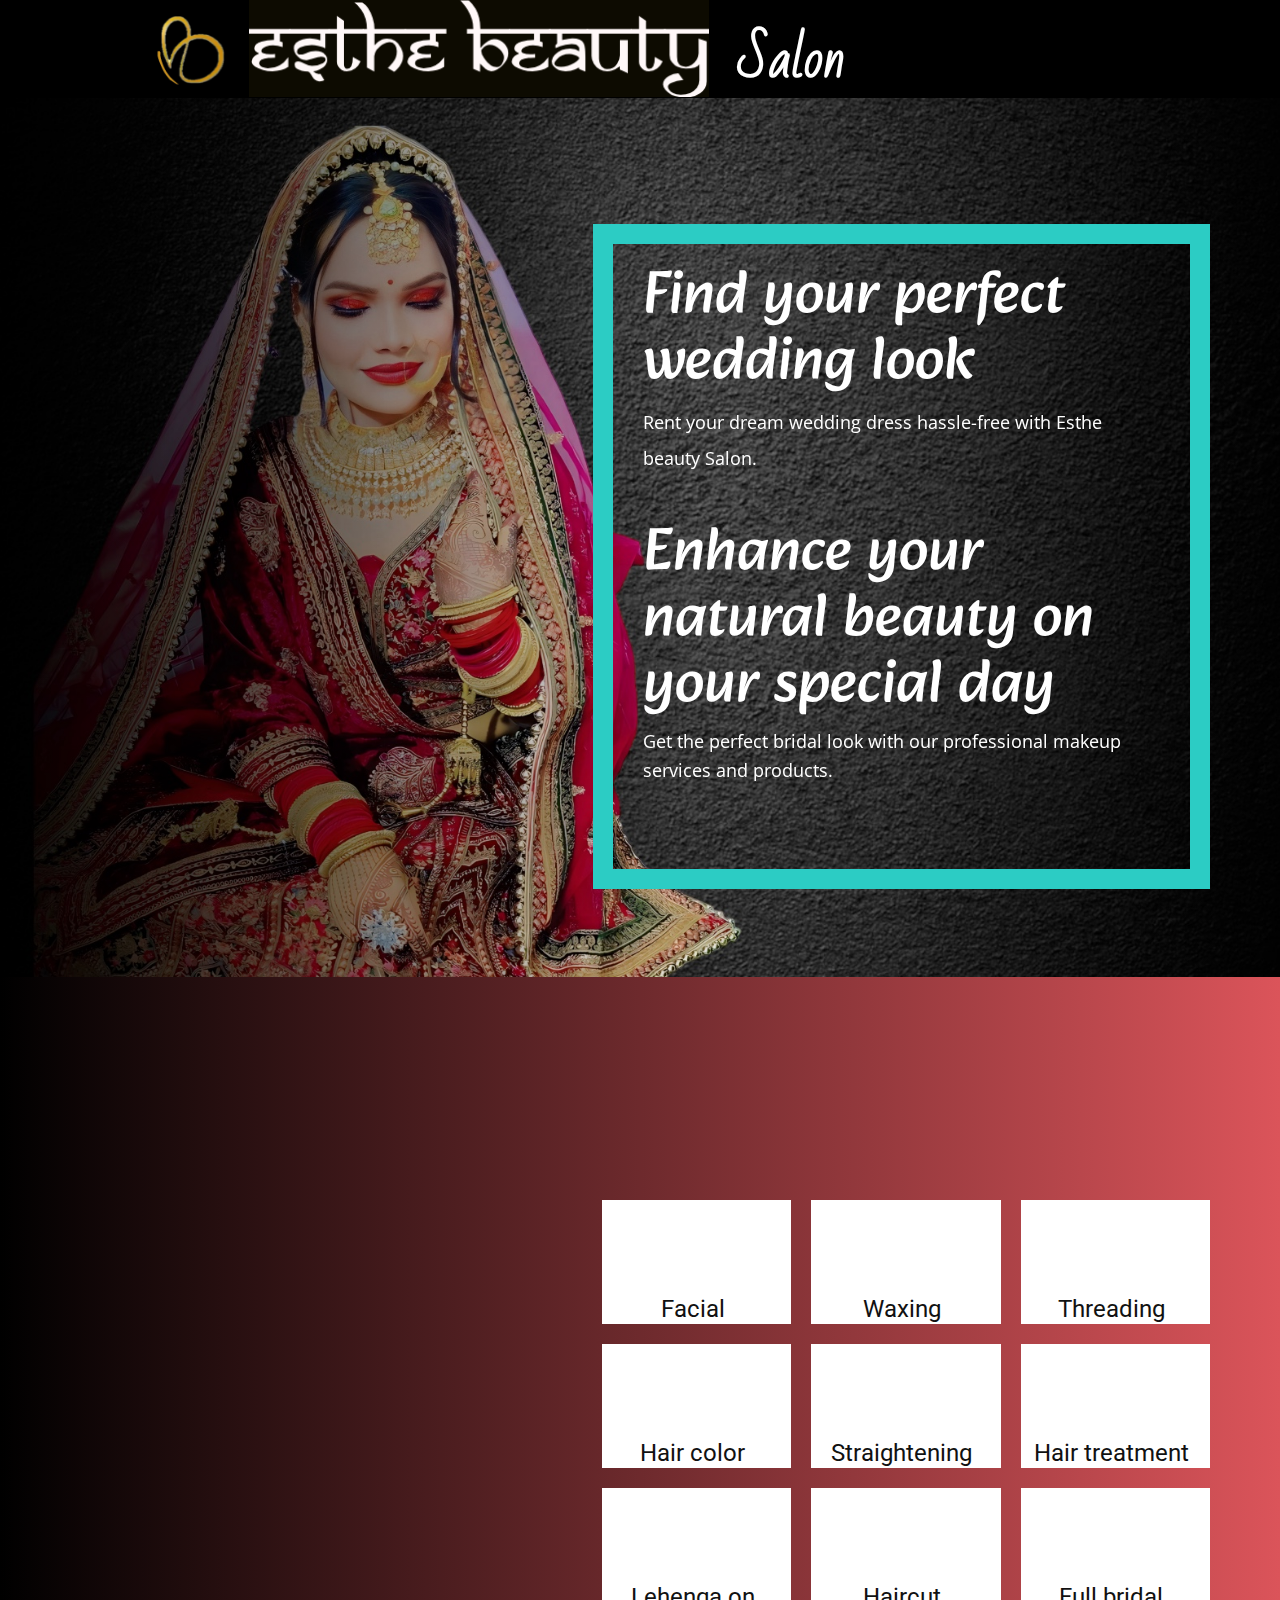
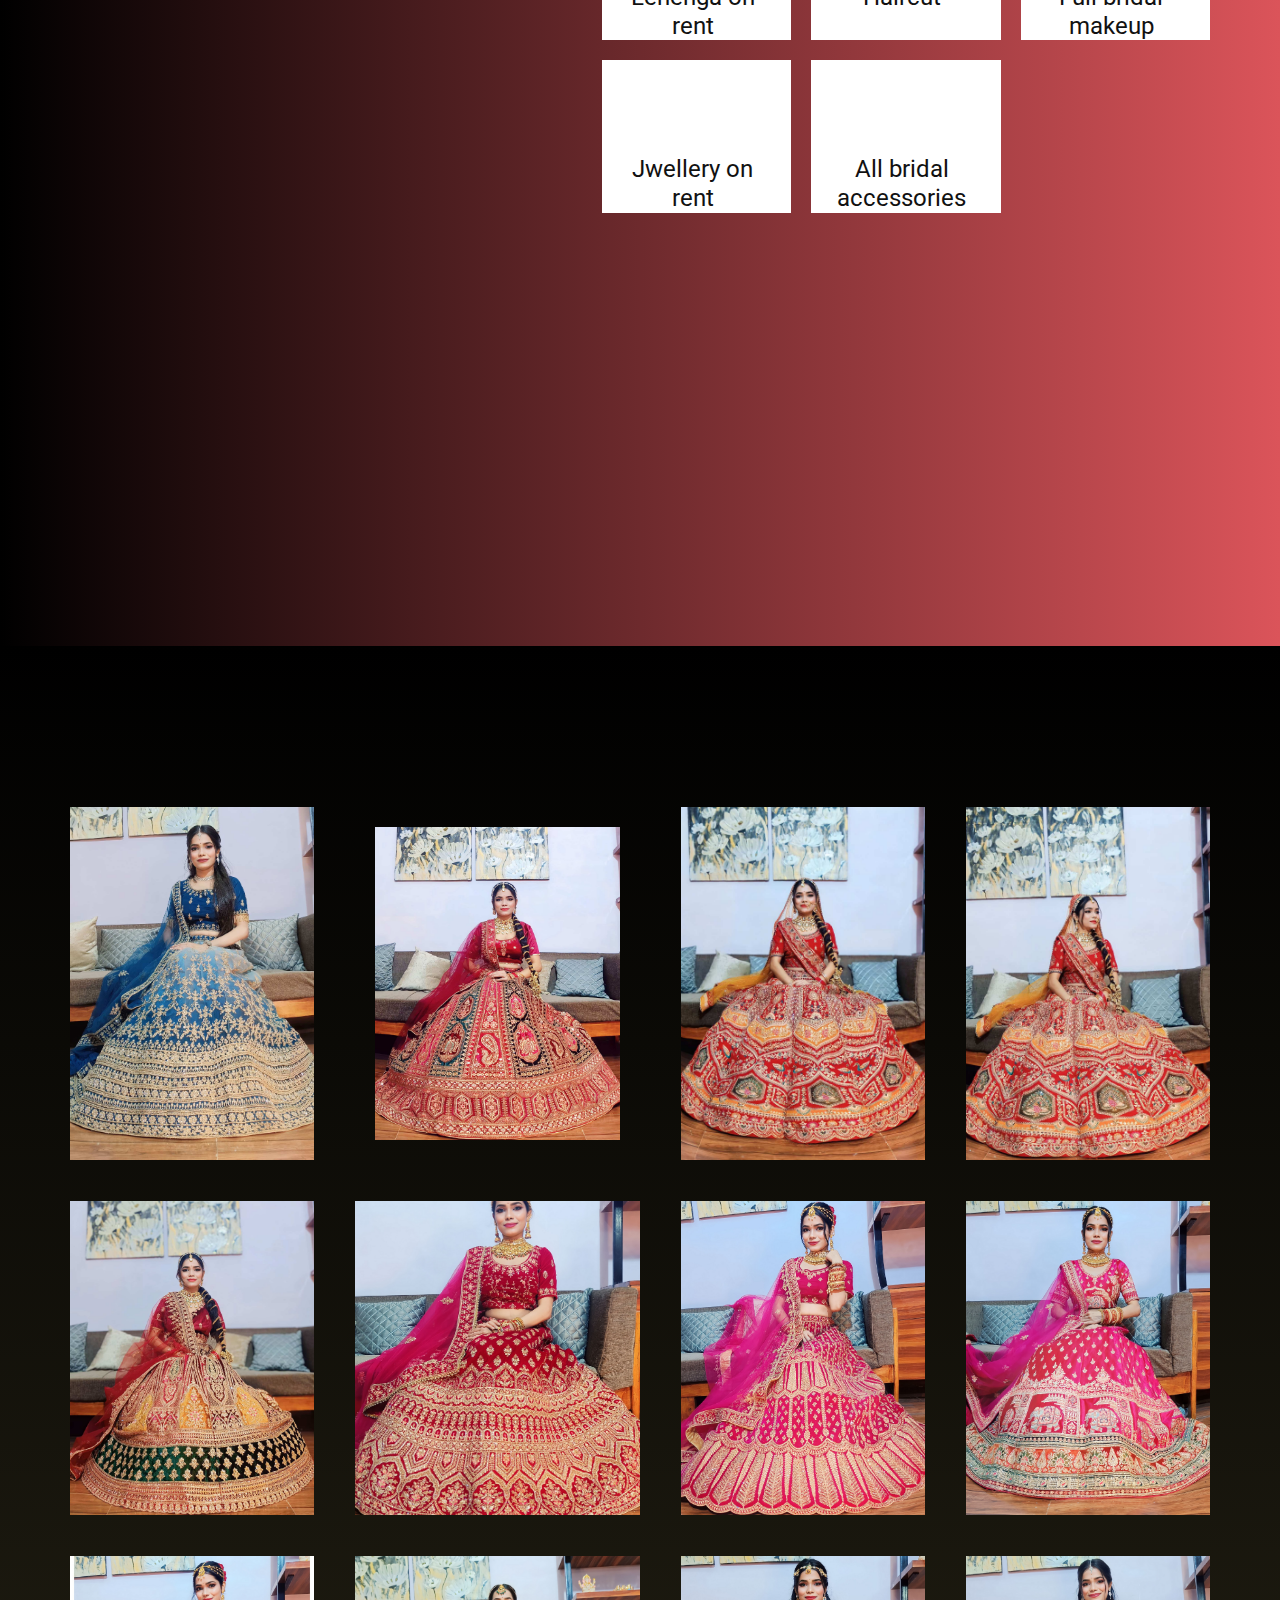
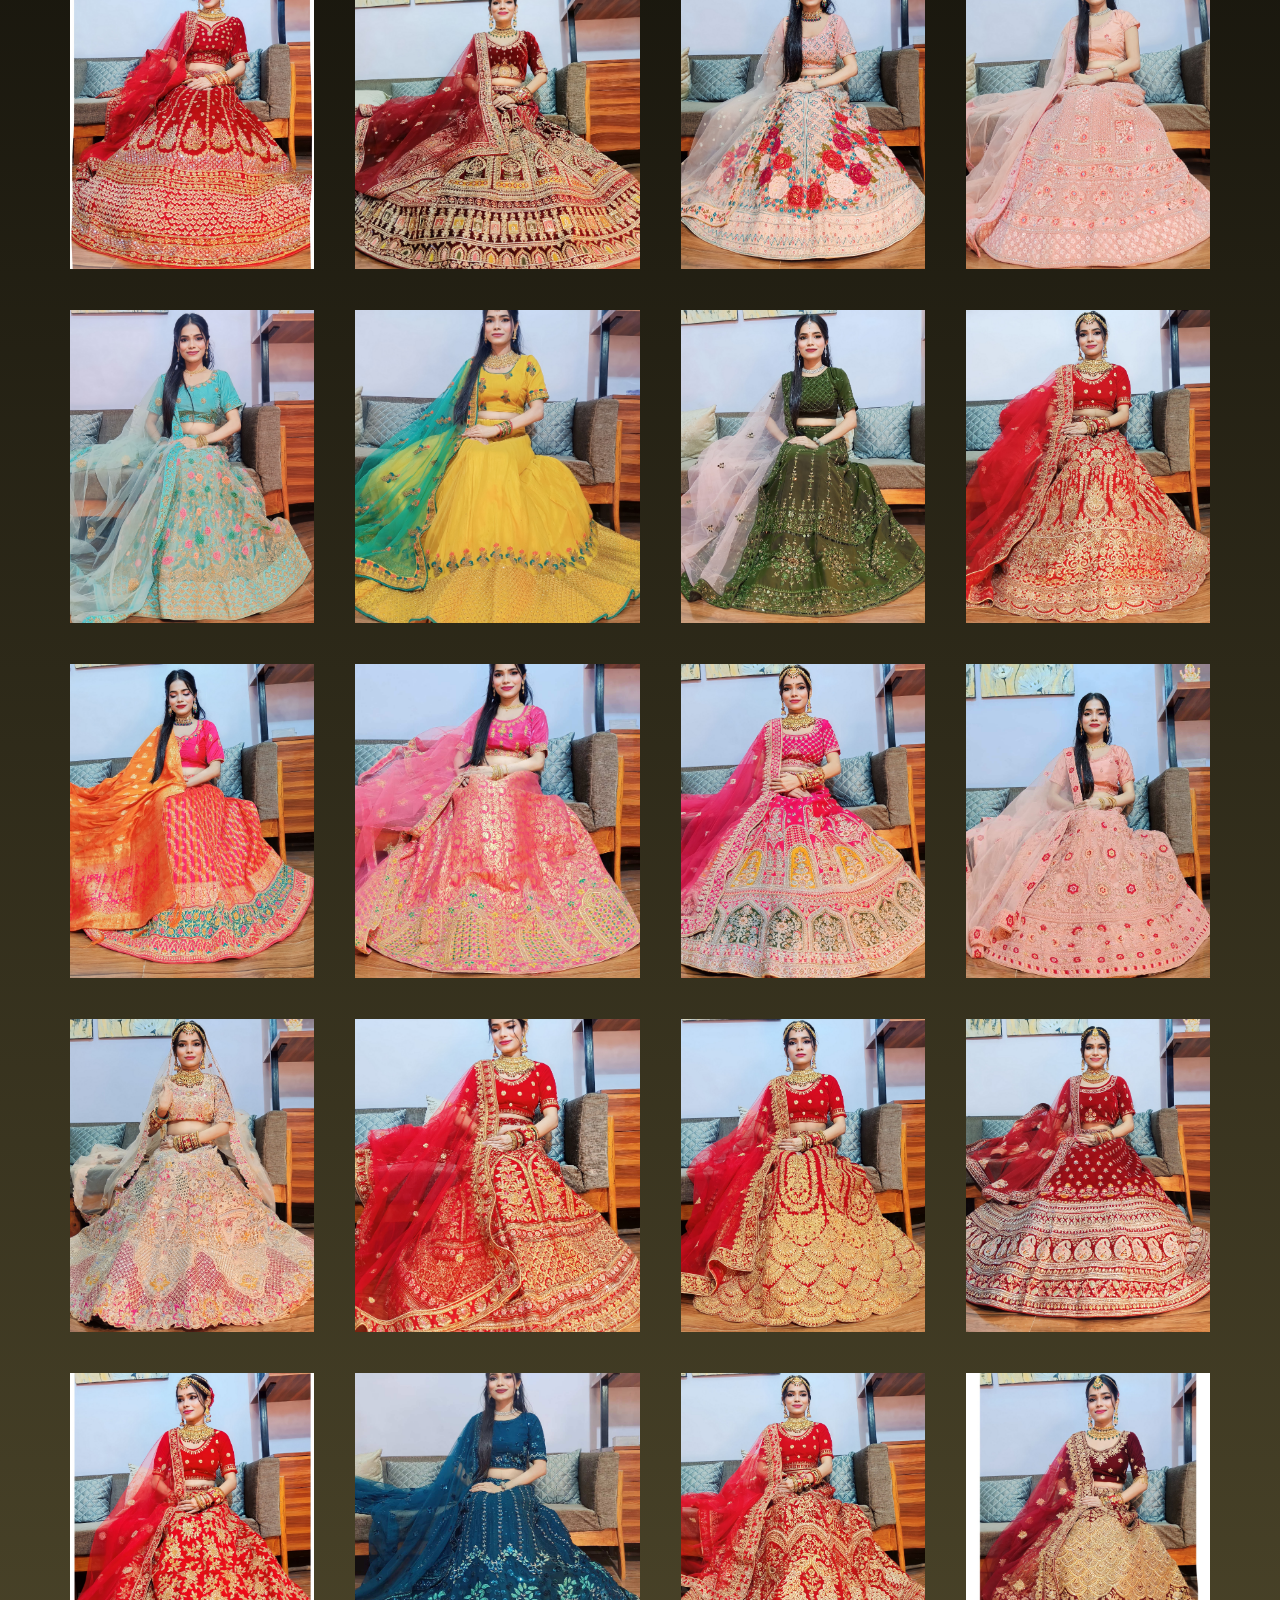
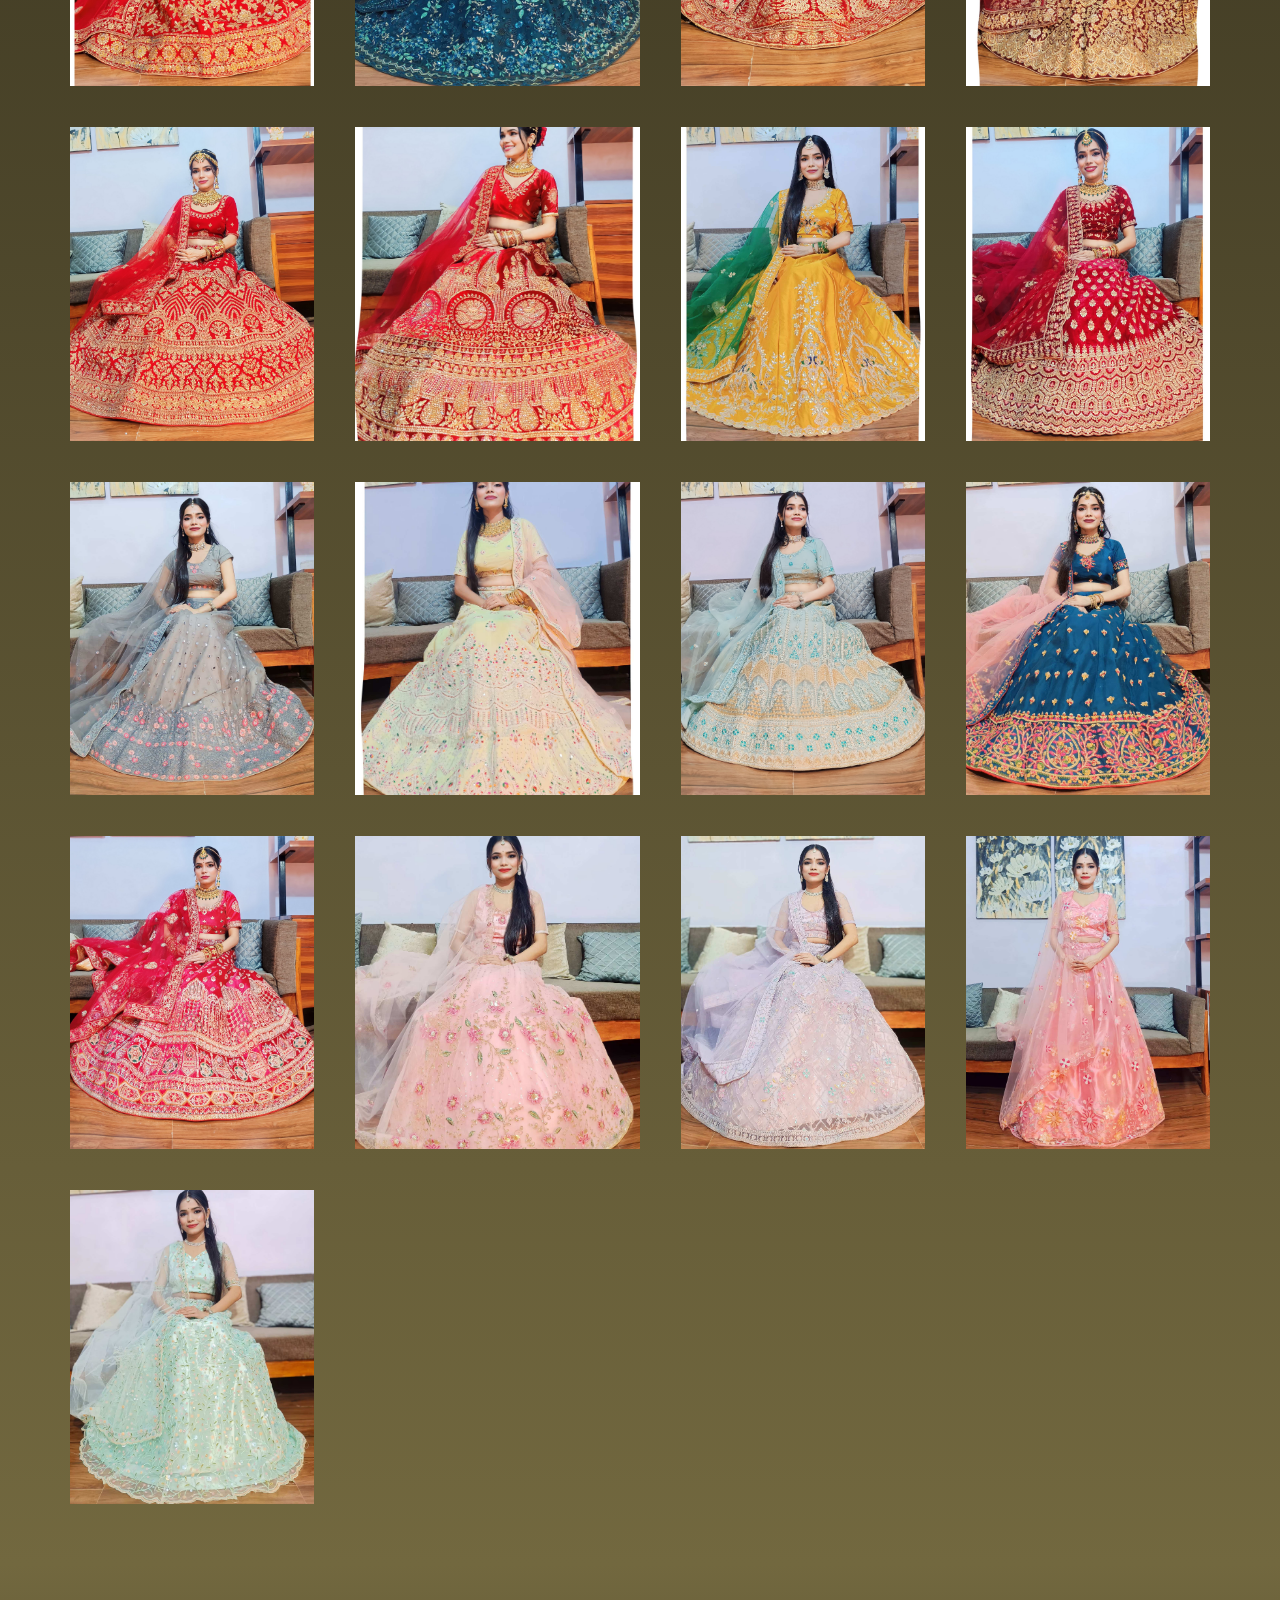
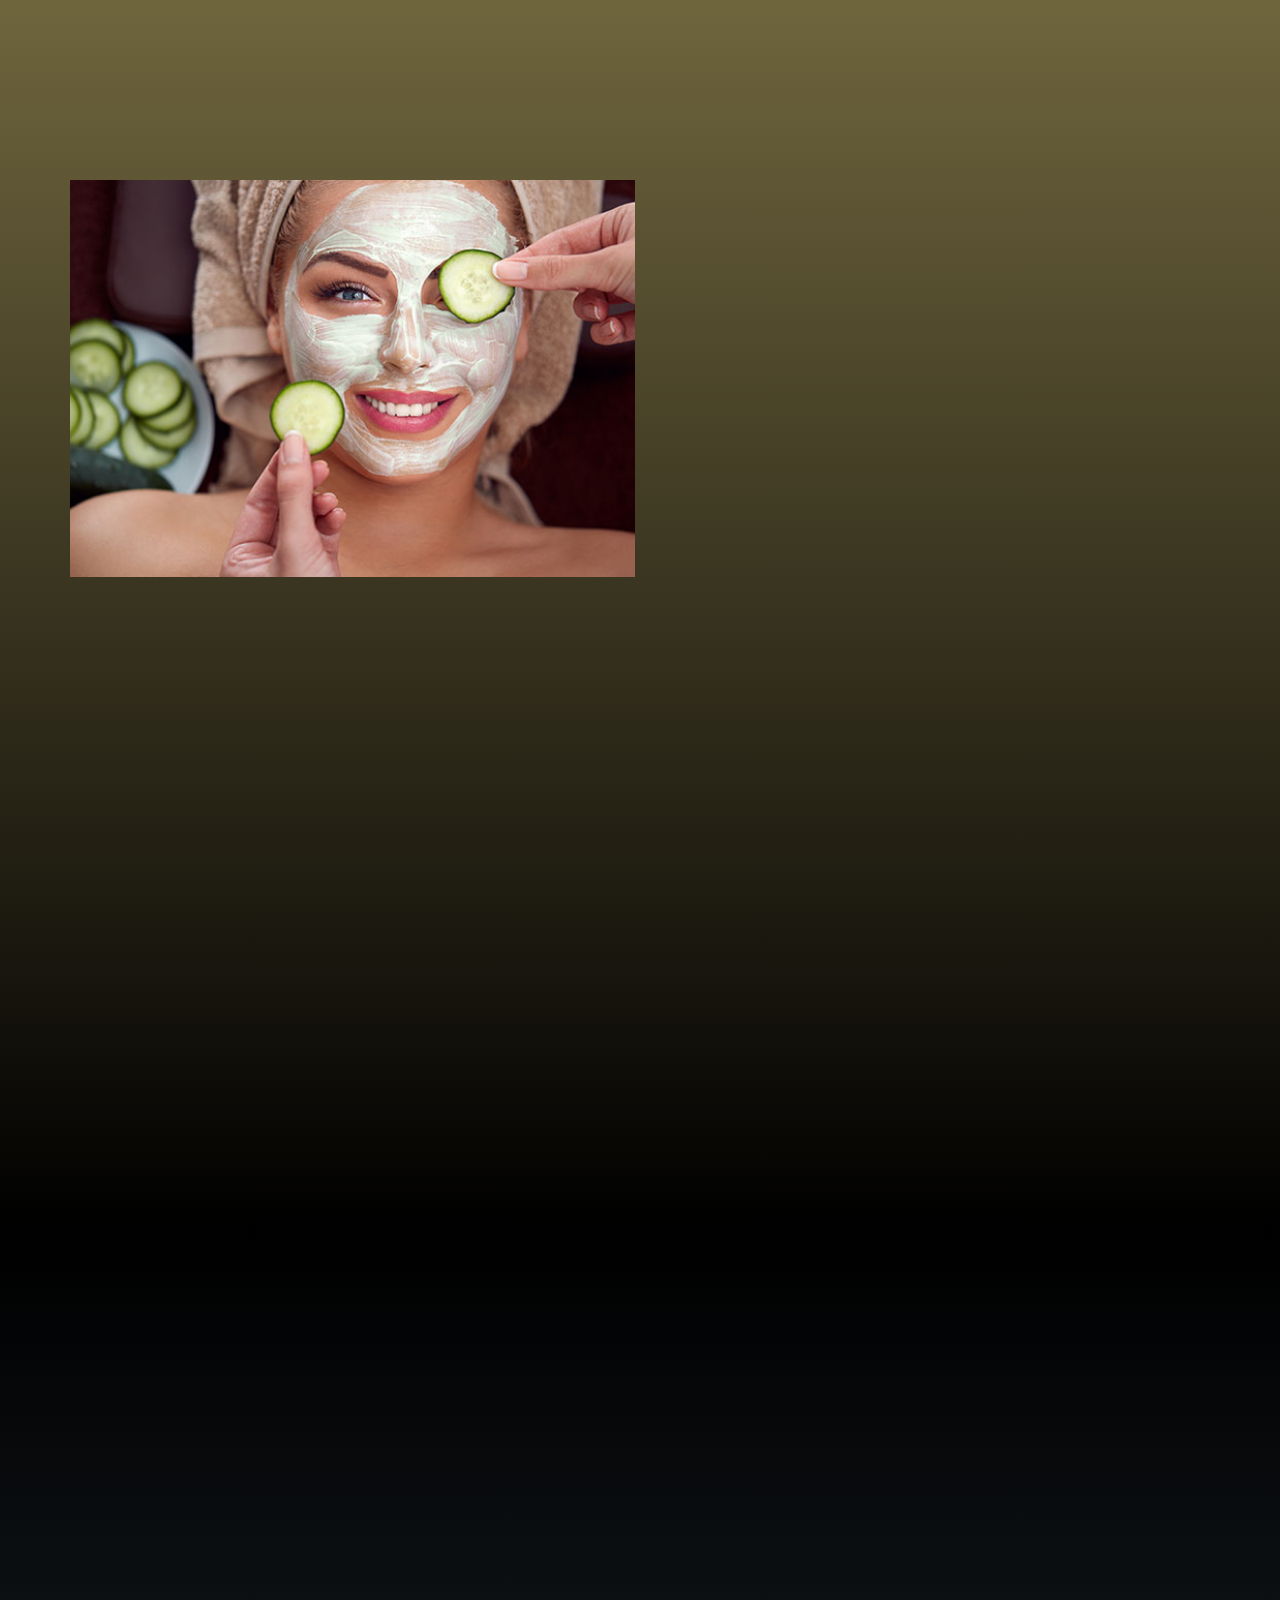
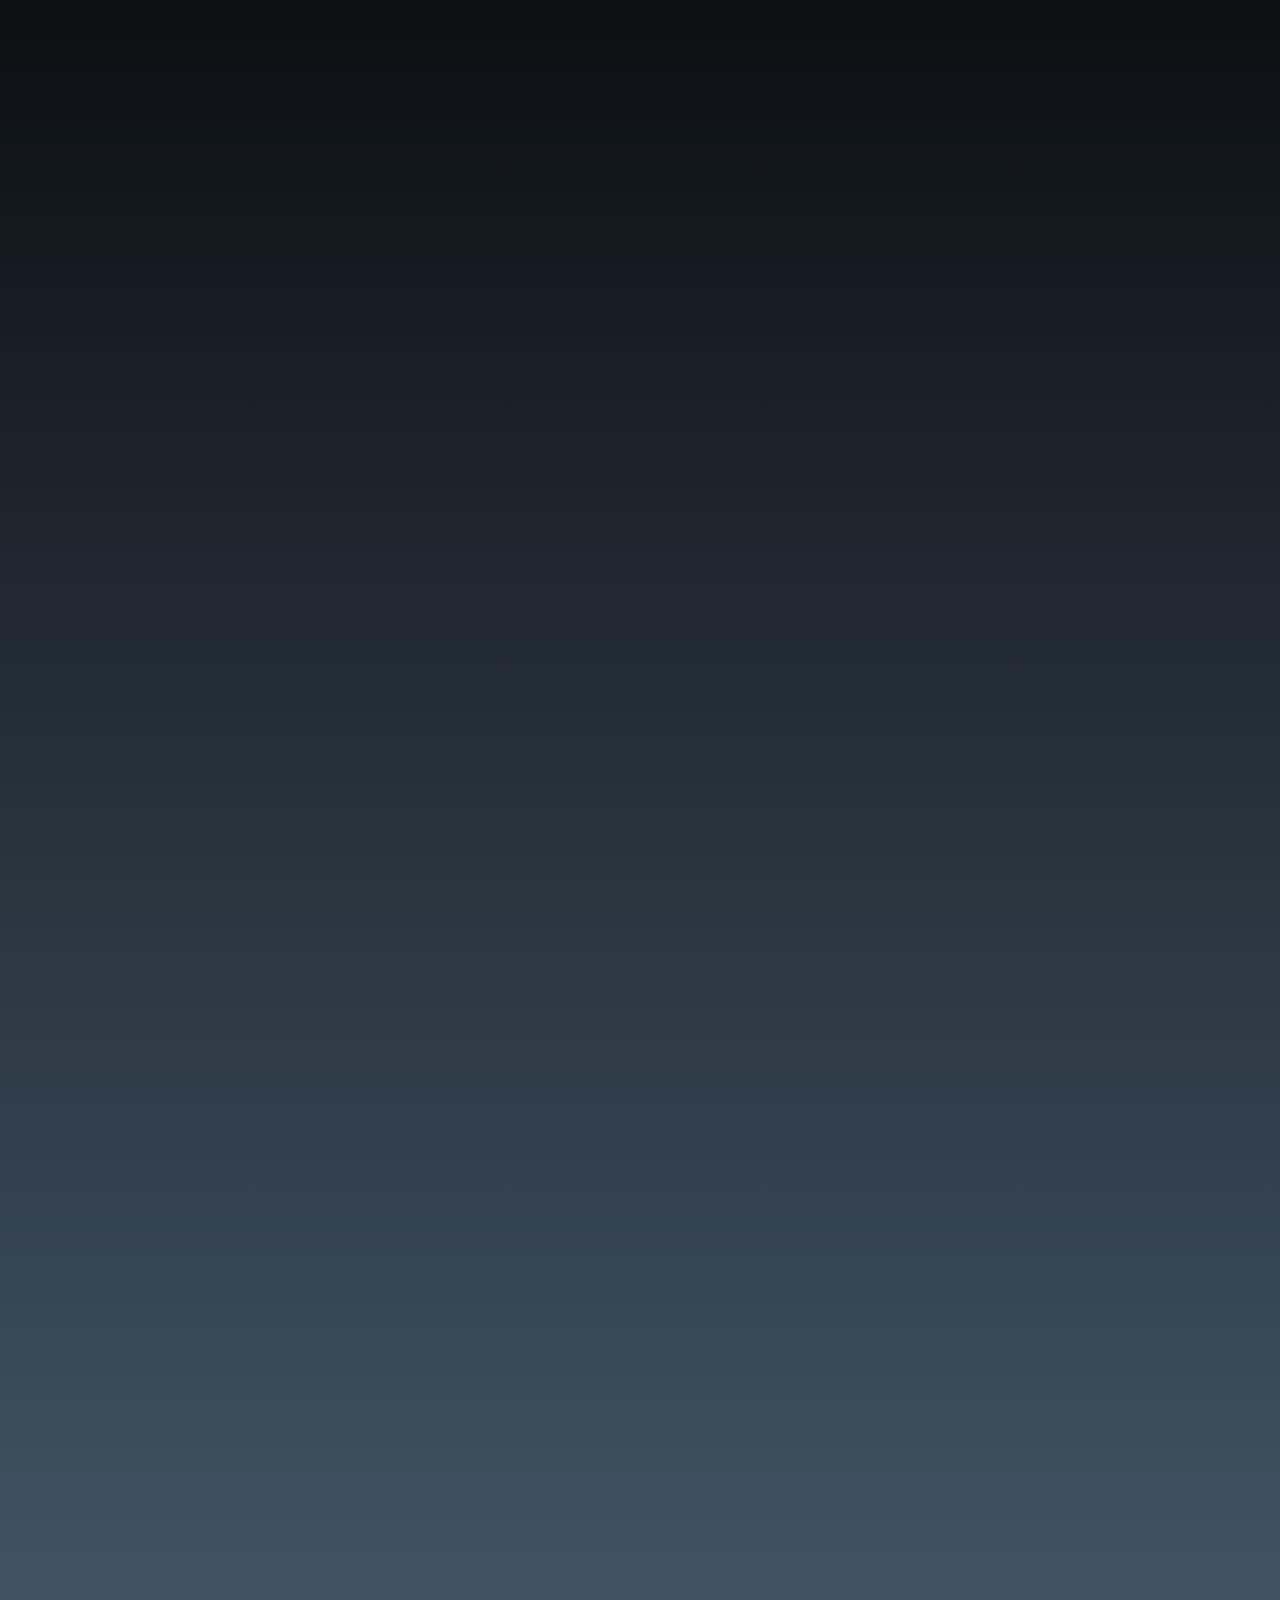
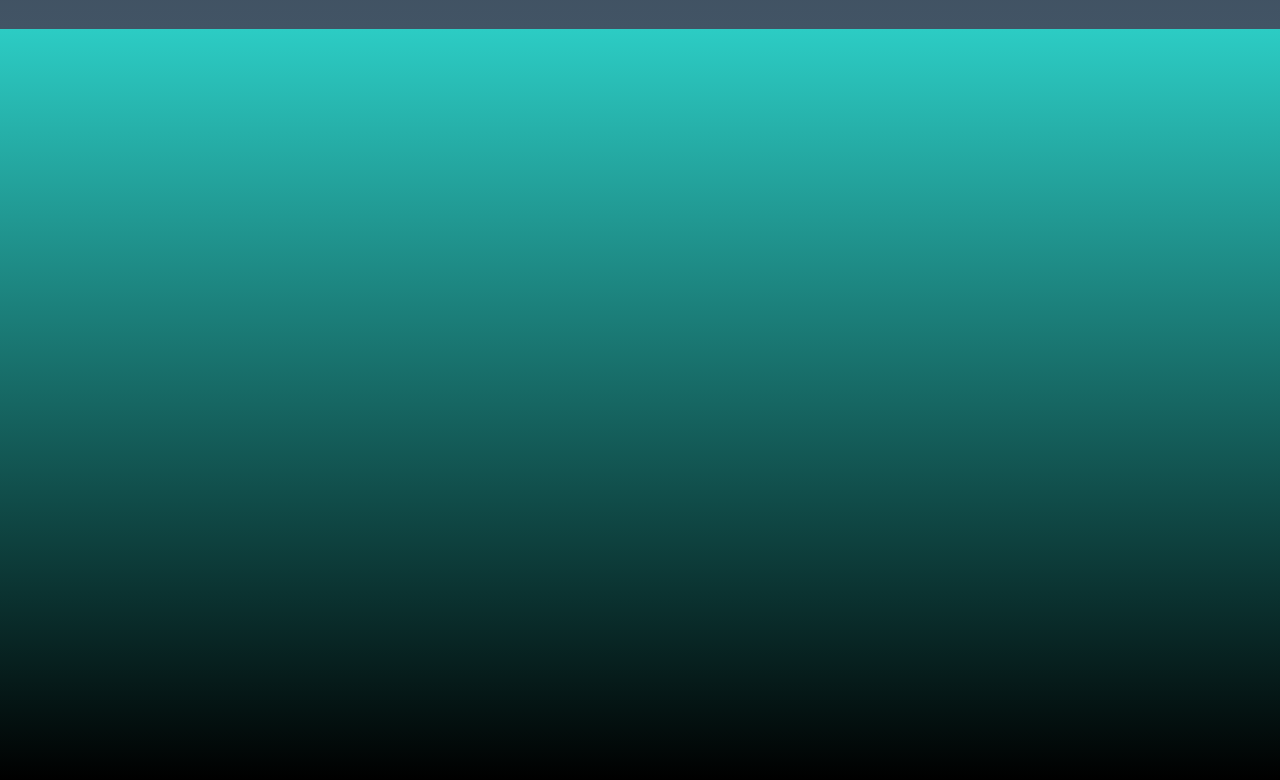
<file: index.html>
<!DOCTYPE html>
<html style="font-size: 16px;" lang="en"><head>
    <meta name="viewport" content="width=device-width, initial-scale=1.0">
    <meta charset="utf-8">
    <meta name="keywords" content="​Tradition &amp;amp; Creativity, ​Barbershop Services, ​The Best Barber Experience, What We Do, Our Services, ​Lifestyle and hair, Contact Us">
    <meta name="description" content="">
    <title>Esthe</title>
    <link rel="stylesheet" href="nicepage.css" media="screen">
<link rel="stylesheet" href="Esthe.css" media="screen">
    <script class="u-script" type="text/javascript" src="jquery.js" defer=""></script>
    <script class="u-script" type="text/javascript" src="nicepage.js" defer=""></script>
    <meta name="generator" content="Nicepage 6.3.1, nicepage.com">
    <link rel="icon" href="images/rr.jpeg">
    <link id="u-theme-google-font" rel="stylesheet" href="https://fonts.googleapis.com/css?family=Roboto:100,100i,300,300i,400,400i,500,500i,700,700i,900,900i|Open+Sans:300,300i,400,400i,500,500i,600,600i,700,700i,800,800i">
    <link id="u-page-google-font" rel="stylesheet" href="https://fonts.googleapis.com/css?family=Alkatra:400,500,600,700|Bad+Script:400">
    
    
    
    
    
    
    
    
    <script type="application/ld+json">{
		"@context": "http://schema.org",
		"@type": "Organization",
		"name": "Site1",
		"logo": "images/st.jpeg"
}</script>
    <meta name="theme-color" content="#478ac9">
    <meta property="og:title" content="Esthe">
    <meta property="og:description" content="">
    <meta property="og:type" content="website">
  <meta data-intl-tel-input-cdn-path="intlTelInput/"></head>
  <body data-home-page="Esthe.html" data-home-page-title="Esthe" data-path-to-root="./" data-include-products="false" class="u-body u-xl-mode" data-lang="en"><header class="u-black u-clearfix u-header u-header" id="sec-6e38"><div class="u-clearfix u-sheet u-valign-middle-lg u-valign-middle-md u-valign-middle-sm u-valign-middle-xl u-sheet-1">
        <img class="custom-expanded u-image u-image-default u-image-1" src="images/text-1696578938373.png" alt="" data-image-width="465" data-image-height="98" data-animation-name="pulse" data-animation-duration="1000" data-animation-direction="">
        <a href="Esthe.html" class="u-hover-feature u-image u-image-default u-logo u-image-2" data-image-width="684" data-image-height="701" data-animation-name="customAnimationIn" data-animation-duration="1000" data-animation-direction="" data-animation-delay="0" title="Page 2">
          <img src="images/st.jpeg" class="u-logo-image u-logo-image-1">
        </a>
        <h2 class="u-align-justify u-custom-font u-text u-text-1">Salon</h2>
      </div></header> 
    <section class="u-align-right u-clearfix u-image u-shading u-section-1" id="sec-bb82" data-image-width="1920" data-image-height="1079">
      <div class="u-clearfix u-sheet u-sheet-1">
        <div class="u-align-left u-border-20 u-border-palette-4-base u-container-style u-expanded-width-xs u-group u-group-1" data-animation-name="customAnimationIn" data-animation-duration="1000">
          <div class="u-container-layout u-container-layout-1">
            <h2 class="u-custom-font u-text u-text-1" data-animation-name="customAnimationIn" data-animation-duration="1000" data-animation-delay="250">Find your perfect wedding look</h2>
            <p class="u-text u-text-2" data-animation-name="customAnimationIn" data-animation-duration="1000" data-animation-delay="250">Rent your dream wedding dress hassle-free with Esthe beauty Salon.</p>
            <h2 class="u-custom-font u-text u-text-3" data-animation-name="customAnimationIn" data-animation-duration="1000" data-animation-delay="250">Enhance your natural beauty on your special day</h2>
            <p class="u-text u-text-4">Get the perfect bridal look with our professional makeup services and products.</p>
          </div>
        </div>
      </div>
    </section>
    <section class="u-align-center u-clearfix u-gradient u-section-2" id="sec-56b3">
      <div class="u-clearfix u-sheet u-sheet-1">
        <h2 class="u-custom-font u-text u-text-white u-text-1" data-animation-name="customAnimationIn" data-animation-duration="1000">Esthe Services</h2>
        <p class="u-text u-text-default u-text-white u-text-2" data-animation-name="customAnimationIn" data-animation-duration="1000" data-animation-direction="">Be it a party, wedding, or a business event or any occasion, we can get you ready for the look of the day with appropriate makeup and attire for the occasion.&nbsp; Esthe Beauty Salon offers array of beauty services in a spacious and relaxing environment.</p>
        <img alt="" class="u-expanded-width-md u-expanded-width-sm u-expanded-width-xs u-image u-image-default u-image-1" data-image-width="736" data-image-height="919" src="images/02d6a78909ff18166c0e4174d9aa5bd4.jpg" data-animation-name="customAnimationIn" data-animation-duration="1500" data-animation-delay="500">
        <div class="u-expanded-width-md u-expanded-width-sm u-expanded-width-xs u-list u-list-1">
          <div class="u-repeater u-repeater-1">
            <div class="u-align-center u-container-style u-list-item u-repeater-item u-shape-rectangle u-white u-list-item-1">
              <div class="u-container-layout u-similar-container u-container-layout-1"><span class="u-file-icon u-icon u-icon-1" data-animation-name="customAnimationIn" data-animation-duration="1000" data-animation-delay="1000" data-animation-direction="Right"><img src="images/4614148.png" alt=""></span>
                <h4 class="u-text u-text-3">Facial</h4>
              </div>
            </div>
            <div class="u-align-center u-container-style u-list-item u-repeater-item u-shape-rectangle u-white u-list-item-2">
              <div class="u-container-layout u-similar-container u-container-layout-2"><span class="u-file-icon u-icon u-icon-2" data-animation-name="customAnimationIn" data-animation-duration="1000" data-animation-delay="1000" data-animation-direction="Right"><img src="images/775199.png" alt=""></span>
                <h4 class="u-text u-text-4">Waxing</h4>
              </div>
            </div>
            <div class="u-align-center u-container-style u-list-item u-repeater-item u-shape-rectangle u-white u-list-item-3">
              <div class="u-container-layout u-similar-container u-container-layout-3"><span class="u-file-icon u-icon u-icon-3" data-animation-name="customAnimationIn" data-animation-duration="1000" data-animation-delay="1000" data-animation-direction="Right"><img src="images/8897252.png" alt=""></span>
                <h4 class="u-text u-text-5">Threading</h4>
              </div>
            </div>
            <div class="u-align-center u-container-style u-list-item u-repeater-item u-shape-rectangle u-white u-list-item-4">
              <div class="u-container-layout u-similar-container u-container-layout-4"><span class="u-file-icon u-icon u-icon-4" data-animation-name="customAnimationIn" data-animation-duration="1000" data-animation-delay="1000" data-animation-direction="Right"><img src="images/4614154.png" alt=""></span>
                <h4 class="u-text u-text-6">Hair color</h4>
              </div>
            </div>
            <div class="u-align-center u-container-style u-list-item u-repeater-item u-shape-rectangle u-white u-list-item-5">
              <div class="u-container-layout u-similar-container u-container-layout-5"><span class="u-file-icon u-icon u-icon-5" data-animation-name="customAnimationIn" data-animation-duration="1000" data-animation-delay="1000" data-animation-direction="Right"><img src="images/6174863.png" alt=""></span>
                <h4 class="u-text u-text-7">Straightening</h4>
              </div>
            </div>
            <div class="u-align-center u-container-style u-list-item u-repeater-item u-shape-rectangle u-white u-list-item-6">
              <div class="u-container-layout u-similar-container u-container-layout-6"><span class="u-file-icon u-icon u-icon-6" data-animation-name="customAnimationIn" data-animation-duration="1000" data-animation-delay="1000" data-animation-direction="Right"><img src="images/11523678.png" alt=""></span>
                <h4 class="u-text u-text-8">Hair treatment</h4>
              </div>
            </div>
            <div class="u-align-center u-container-style u-list-item u-repeater-item u-shape-rectangle u-white u-list-item-7">
              <div class="u-container-layout u-similar-container u-container-layout-7"><span class="u-file-icon u-icon u-icon-7" data-animation-name="customAnimationIn" data-animation-duration="1000" data-animation-delay="1000" data-animation-direction="Right"><img src="images/1110042.png" alt=""></span>
                <h4 class="u-text u-text-9">Lehenga on rent</h4>
              </div>
            </div>
            <div class="u-align-center u-container-style u-list-item u-repeater-item u-shape-rectangle u-white u-list-item-8">
              <div class="u-container-layout u-similar-container u-container-layout-8"><span class="u-file-icon u-icon u-icon-8" data-animation-name="customAnimationIn" data-animation-duration="1000" data-animation-delay="1000" data-animation-direction="Right"><img src="images/5220288.png" alt=""></span>
                <h4 class="u-text u-text-10"> Haircut</h4>
              </div>
            </div>
            <div class="u-align-center u-container-style u-list-item u-repeater-item u-shape-rectangle u-white u-list-item-9">
              <div class="u-container-layout u-similar-container u-container-layout-9"><span class="u-file-icon u-icon u-icon-9" data-animation-name="customAnimationIn" data-animation-duration="1000" data-animation-delay="1000" data-animation-direction="Right"><img src="images/1184432.png" alt=""></span>
                <h4 class="u-text u-text-11">Full bridal makeup</h4>
              </div>
            </div>
            <div class="u-align-center u-container-style u-list-item u-repeater-item u-shape-rectangle u-white u-list-item-10">
              <div class="u-container-layout u-similar-container u-container-layout-10"><span class="u-file-icon u-icon u-icon-10" data-animation-name="customAnimationIn" data-animation-duration="1000" data-animation-delay="1000" data-animation-direction="Right"><img src="images/4259798.png" alt=""></span>
                <h4 class="u-text u-text-12">Jwellery on rent</h4>
              </div>
            </div>
            <div class="u-align-center u-container-style u-list-item u-repeater-item u-shape-rectangle u-white u-list-item-11">
              <div class="u-container-layout u-similar-container u-container-layout-11"><span class="u-file-icon u-icon u-icon-11" data-animation-name="customAnimationIn" data-animation-duration="1000" data-animation-delay="1000" data-animation-direction="Right"><img src="images/4200441.png" alt=""></span>
                <h4 class="u-text u-text-13">All bridal accessories</h4>
              </div>
            </div>
          </div>
        </div>
        <p class="u-text u-text-body-alt-color u-text-14" data-animation-name="customAnimationIn" data-animation-duration="1000"> We also specialize in Engagement or party Makeup, Bridal Hairstyles and Bridal Makeup. We also do Hair Care be it cut, color, highlights, rebounding, smoothing and keratin treatment.</p>
        <h2 class="u-custom-font u-text u-text-body-alt-color u-text-default u-text-15" data-animation-name="customAnimationIn" data-animation-duration="1000"> Access to a wide rang<span style="font-weight: 700;"></span>e of styles
        </h2>
        <p class="u-text u-text-body-alt-color u-text-16" data-animation-name="customAnimationIn" data-animation-duration="1000"> With Esthe, you have access to a diverse collection of wedding makeup and dress styles, ensuring you find the perfect look for your special day.</p>
      </div>
    </section>
    <section class="u-align-center u-clearfix u-container-align-center-md u-container-align-center-sm u-gradient u-valign-middle-xs u-section-3" id="carousel_a572">
      <div class="u-clearfix u-sheet u-sheet-1">
        <div class="u-align-center u-container-style u-expanded-width-xs u-group u-shape-rectangle u-group-1">
          <div class="u-container-layout">
            <h2 class="u-align-center u-custom-font u-text u-text-palette-3-light-3 u-text-1" data-animation-name="customAnimationIn" data-animation-duration="1000" data-animation-delay="250">Our Lehenga Collection</h2>
          </div>
        </div>
        <div class="u-expanded-width u-gallery u-layout-grid u-lightbox u-show-text-on-hover u-gallery-1">
          <div class="u-gallery-inner u-gallery-inner-1">
            <div class="u-dialog-link u-effect-fade u-effect-hover-zoom u-gallery-item u-shape-rectangle" data-image-width="1280" data-image-height="855" data-href="https://nicepage.com/website-design">
              <div class="u-back-slide" data-image-width="2807" data-image-height="3507">
                <img class="u-back-image u-expanded" src="images/e534f030-df92-4d65-9218-b7a55adc9413.jpeg">
              </div>
              <div class="u-over-slide u-shading u-over-slide-1"></div>
            </div>
            <div class="u-dialog-link u-effect-fade u-effect-hover-zoom u-gallery-item u-shape-rectangle u-gallery-item-2" data-image-width="3276" data-image-height="4096">
              <div class="u-back-slide">
                <img class="u-back-image u-expanded" src="images/WhatsAppImage2024-01-16at21.43.16_9989b55b.jpg">
              </div>
              <div class="u-over-slide u-shading u-over-slide-2"></div>
            </div>
            <div class="u-dialog-link u-effect-fade u-effect-hover-zoom u-gallery-item u-shape-rectangle" data-image-width="2304" data-image-height="4096">
              <div class="u-back-slide">
                <img class="u-back-image u-expanded" src="images/WhatsAppImage2024-01-15at16.23.18_6c66ae13.jpg">
              </div>
              <div class="u-over-slide u-shading u-over-slide-3"></div>
            </div>
            <div class="u-dialog-link u-effect-fade u-effect-hover-zoom u-gallery-item u-shape-rectangle" data-image-width="2304" data-image-height="4096">
              <div class="u-back-slide">
                <img class="u-back-image u-expanded" src="images/WhatsAppImage2024-01-15at16.23.18_e90f1f64.jpg">
              </div>
              <div class="u-over-slide u-shading u-over-slide-4"></div>
            </div>
            <div class="u-dialog-link u-effect-fade u-effect-hover-zoom u-gallery-item u-shape-rectangle" data-image-width="3095" data-image-height="3869">
              <div class="u-back-slide">
                <img class="u-back-image u-expanded" src="images/WhatsAppImage2024-01-16at21.36.37_ee9c7d50.jpg">
              </div>
              <div class="u-over-slide u-shading u-over-slide-5"></div>
            </div>
            <div class="u-dialog-link u-effect-fade u-effect-hover-zoom u-gallery-item u-shape-rectangle" data-image-width="1080" data-image-height="1080">
              <div class="u-back-slide" data-image-width="3327" data-image-height="4160">
                <img class="u-back-image u-expanded" src="images/0f6651c5-b1a5-4eef-8ad9-df28fff7d3aa.jpeg">
              </div>
              <div class="u-over-slide u-shading u-over-slide-6"></div>
            </div>
            <div class="u-effect-fade u-effect-hover-zoom u-gallery-item u-shape-rectangle">
              <div class="u-back-slide" data-image-width="3329" data-image-height="4160">
                <img class="u-back-image u-expanded" src="images/49ed7b91-5b42-468a-b4c9-b33e2998303b.jpeg">
              </div>
              <div class="u-over-slide u-shading u-over-slide-7"></div>
            </div>
            <div class="u-effect-fade u-effect-hover-zoom u-gallery-item u-shape-rectangle">
              <div class="u-back-slide" data-image-width="3327" data-image-height="4160">
                <img class="u-back-image u-expanded" src="images/d951bb52-1858-4c6a-8021-4f6b4400aee7.jpeg">
              </div>
              <div class="u-over-slide u-shading u-over-slide-8"></div>
            </div>
            <div class="u-effect-fade u-effect-hover-zoom u-gallery-item u-shape-rectangle">
              <div class="u-back-slide" data-image-width="3327" data-image-height="4160">
                <img class="u-back-image u-expanded" src="images/124ccb03-c5a6-4bad-86d4-cffcd64a196f.jpeg">
              </div>
              <div class="u-over-slide u-shading u-over-slide-9"></div>
            </div>
            <div class="u-effect-fade u-effect-hover-zoom u-gallery-item u-shape-rectangle">
              <div class="u-back-slide" data-image-width="2908" data-image-height="3633">
                <img class="u-back-image u-expanded" src="images/5d553009-fabc-4736-9ab8-315a83183c6e.jpeg">
              </div>
              <div class="u-over-slide u-shading u-over-slide-10"></div>
            </div>
            <div class="u-effect-fade u-effect-hover-zoom u-gallery-item u-shape-rectangle">
              <div class="u-back-slide" data-image-width="3327" data-image-height="4160">
                <img class="u-back-image u-expanded" src="images/1c6028ad-3c00-4eab-a906-9c32756abf3b.jpeg">
              </div>
              <div class="u-over-slide u-shading u-over-slide-11"></div>
            </div>
            <div class="u-effect-fade u-effect-hover-zoom u-gallery-item u-shape-rectangle">
              <div class="u-back-slide" data-image-width="3327" data-image-height="4160">
                <img class="u-back-image u-expanded" src="images/b37bbf53-0585-4d17-9aed-75881a7fb3ff.jpeg">
              </div>
              <div class="u-over-slide u-shading u-over-slide-12"></div>
            </div>
            <div class="u-dialog-link u-effect-fade u-effect-hover-zoom u-gallery-item u-shape-rectangle" data-image-width="1080" data-image-height="1080">
              <div class="u-back-slide" data-image-width="3327" data-image-height="4160">
                <img class="u-back-image u-expanded" src="images/10de6ed3-80bc-4db5-96d2-ab0ffb8d24fd.jpeg">
              </div>
              <div class="u-over-slide u-shading u-over-slide-13"></div>
            </div>
            <div class="u-dialog-link u-effect-fade u-effect-hover-zoom u-gallery-item u-shape-rectangle" data-image-width="1080" data-image-height="1080">
              <div class="u-back-slide" data-image-width="3327" data-image-height="4160">
                <img class="u-back-image u-expanded" src="images/8de9086e-70c1-40b2-a3d4-7f5072bffae6.jpeg">
              </div>
              <div class="u-over-slide u-shading u-over-slide-14"></div>
            </div>
            <div class="u-dialog-link u-effect-fade u-effect-hover-zoom u-gallery-item u-shape-rectangle" data-image-width="1080" data-image-height="1080">
              <div class="u-back-slide" data-image-width="3327" data-image-height="4160">
                <img class="u-back-image u-expanded" src="images/218d9c38-2af2-4f0a-80a9-1798326b255f.jpeg">
              </div>
              <div class="u-over-slide u-shading u-over-slide-15"></div>
            </div>
            <div class="u-dialog-link u-effect-fade u-effect-hover-zoom u-gallery-item u-shape-rectangle" data-image-width="1080" data-image-height="1080">
              <div class="u-back-slide" data-image-width="2304" data-image-height="2879">
                <img class="u-back-image u-expanded" src="images/d692cda0-e096-413a-b215-e6de1f7975b0.jpeg">
              </div>
              <div class="u-over-slide u-shading u-over-slide-16"></div>
            </div>
            <div class="u-dialog-link u-effect-fade u-effect-hover-zoom u-gallery-item u-shape-rectangle" data-image-width="1080" data-image-height="1080">
              <div class="u-back-slide" data-image-width="2705" data-image-height="3383">
                <img class="u-back-image u-expanded" src="images/7cc32505-7b7b-4fb7-b4e3-24171f0fd341.jpeg">
              </div>
              <div class="u-over-slide u-shading u-over-slide-17"></div>
            </div>
            <div class="u-dialog-link u-effect-fade u-effect-hover-zoom u-gallery-item u-shape-rectangle" data-image-width="1080" data-image-height="1080">
              <div class="u-back-slide" data-image-width="3327" data-image-height="4160">
                <img class="u-back-image u-expanded" src="images/6eb9263e-7bd5-4390-9485-b4573416bd0e.jpeg">
              </div>
              <div class="u-over-slide u-shading u-over-slide-18"></div>
            </div>
            <div class="u-dialog-link u-effect-fade u-effect-hover-zoom u-gallery-item u-shape-rectangle" data-image-width="1080" data-image-height="1080">
              <div class="u-back-slide" data-image-width="2304" data-image-height="2879">
                <img class="u-back-image u-expanded" src="images/77e9fdac-bf14-4414-9b56-caf069c5cd17.jpeg">
              </div>
              <div class="u-over-slide u-shading u-over-slide-19"></div>
            </div>
            <div class="u-dialog-link u-effect-fade u-effect-hover-zoom u-gallery-item u-shape-rectangle" data-image-width="1080" data-image-height="1080">
              <div class="u-back-slide" data-image-width="3326" data-image-height="4160">
                <img class="u-back-image u-expanded" src="images/f1a11127-a529-4b4f-aa06-da7cdd4eaade.jpeg">
              </div>
              <div class="u-over-slide u-shading u-over-slide-20"></div>
            </div>
            <div class="u-dialog-link u-effect-fade u-effect-hover-zoom u-gallery-item u-shape-rectangle" data-image-width="1080" data-image-height="1080">
              <div class="u-back-slide" data-image-width="2304" data-image-height="2878">
                <img class="u-back-image u-expanded" src="images/658c4d6c-b494-4210-92a2-1b792a123d44.jpeg">
              </div>
              <div class="u-over-slide u-shading u-over-slide-21"></div>
            </div>
            <div class="u-dialog-link u-effect-fade u-effect-hover-zoom u-gallery-item u-shape-rectangle" data-image-width="1080" data-image-height="1080">
              <div class="u-back-slide" data-image-width="2304" data-image-height="2879">
                <img class="u-back-image u-expanded" src="images/513300d4-3612-4daa-b40f-c97f661c7b31.jpeg">
              </div>
              <div class="u-over-slide u-shading u-over-slide-22"></div>
            </div>
            <div class="u-dialog-link u-effect-fade u-effect-hover-zoom u-gallery-item u-shape-rectangle" data-image-width="1080" data-image-height="1080">
              <div class="u-back-slide" data-image-width="2304" data-image-height="2879">
                <img class="u-back-image u-expanded" src="images/b818960c-1afa-4504-ac54-507f948e67e2.jpeg">
              </div>
              <div class="u-over-slide u-shading u-over-slide-23"></div>
            </div>
            <div class="u-dialog-link u-effect-fade u-effect-hover-zoom u-gallery-item u-shape-rectangle" data-image-width="1080" data-image-height="1080">
              <div class="u-back-slide" data-image-width="2304" data-image-height="2877">
                <img class="u-back-image u-expanded" src="images/874eee2d-3acb-404b-88c4-29e9d6a887fe.jpeg">
              </div>
              <div class="u-over-slide u-shading u-over-slide-24"></div>
            </div>
            <div class="u-dialog-link u-effect-fade u-effect-hover-zoom u-gallery-item u-shape-rectangle" data-image-width="1080" data-image-height="1080">
              <div class="u-back-slide" data-image-width="2304" data-image-height="2879">
                <img class="u-back-image u-expanded" src="images/a2c2420c-1c26-42a4-a4c6-e4f5adb74f2c.jpeg">
              </div>
              <div class="u-over-slide u-shading u-over-slide-25"></div>
            </div>
            <div class="u-dialog-link u-effect-fade u-effect-hover-zoom u-gallery-item u-shape-rectangle" data-image-width="1080" data-image-height="1080">
              <div class="u-back-slide" data-image-width="3327" data-image-height="4160">
                <img class="u-back-image u-expanded" src="images/a2c1aaca-867e-4753-af1b-9c42e9a846ef.jpeg">
              </div>
              <div class="u-over-slide u-shading u-over-slide-26"></div>
            </div>
            <div class="u-dialog-link u-effect-fade u-effect-hover-zoom u-gallery-item u-shape-rectangle" data-image-width="1080" data-image-height="1080">
              <div class="u-back-slide" data-image-width="2304" data-image-height="2879">
                <img class="u-back-image u-expanded" src="images/657e445b-842b-4856-b19c-fb9b07ebdc8b.jpeg">
              </div>
              <div class="u-over-slide u-shading u-over-slide-27"></div>
            </div>
            <div class="u-dialog-link u-effect-fade u-effect-hover-zoom u-gallery-item u-shape-rectangle" data-image-width="1080" data-image-height="1080">
              <div class="u-back-slide" data-image-width="2304" data-image-height="2879">
                <img class="u-back-image u-expanded" src="images/7a77d1ef-4d76-42f4-af8e-fa65eb395f1d.jpeg">
              </div>
              <div class="u-over-slide u-shading u-over-slide-28"></div>
            </div>
            <div class="u-dialog-link u-effect-fade u-effect-hover-zoom u-gallery-item u-shape-rectangle" data-image-width="1080" data-image-height="1080">
              <div class="u-back-slide" data-image-width="2304" data-image-height="2878">
                <img class="u-back-image u-expanded" src="images/407a94ae-b49e-419b-9652-b8f820ea1e39.jpeg">
              </div>
              <div class="u-over-slide u-shading u-over-slide-29"></div>
            </div>
            <div class="u-dialog-link u-effect-fade u-effect-hover-zoom u-gallery-item u-shape-rectangle" data-image-width="1080" data-image-height="1080">
              <div class="u-back-slide" data-image-width="2304" data-image-height="2879">
                <img class="u-back-image u-expanded" src="images/da0a4aa5-d42c-45da-95b8-5680aefe2941.jpeg">
              </div>
              <div class="u-over-slide u-shading u-over-slide-30"></div>
            </div>
            <div class="u-dialog-link u-effect-fade u-effect-hover-zoom u-gallery-item u-shape-rectangle" data-image-width="1080" data-image-height="1080">
              <div class="u-back-slide" data-image-width="3327" data-image-height="4160">
                <img class="u-back-image u-expanded" src="images/c1973d5b-787c-4796-b0a6-e50282a6020f.jpeg">
              </div>
              <div class="u-over-slide u-shading u-over-slide-31"></div>
            </div>
            <div class="u-dialog-link u-effect-fade u-effect-hover-zoom u-gallery-item u-shape-rectangle" data-image-width="1080" data-image-height="1080">
              <div class="u-back-slide" data-image-width="2304" data-image-height="2879">
                <img class="u-back-image u-expanded" src="images/3c8f7344-4e73-448b-82c6-3ad60c8a0777.jpeg">
              </div>
              <div class="u-over-slide u-shading u-over-slide-32"></div>
            </div>
            <div class="u-dialog-link u-effect-fade u-effect-hover-zoom u-gallery-item u-shape-rectangle" data-image-width="1080" data-image-height="1080">
              <div class="u-back-slide" data-image-width="2732" data-image-height="3416">
                <img class="u-back-image u-expanded" src="images/dd979667-92d8-4350-bfc9-23681dcac02a.jpeg">
              </div>
              <div class="u-over-slide u-shading u-over-slide-33"></div>
            </div>
            <div class="u-dialog-link u-effect-fade u-effect-hover-zoom u-gallery-item u-shape-rectangle" data-image-width="1080" data-image-height="1080">
              <div class="u-back-slide" data-image-width="3327" data-image-height="4160">
                <img class="u-back-image u-expanded" src="images/f95922c1-9200-4c5f-96ae-15e417f61cd0.jpeg">
              </div>
              <div class="u-over-slide u-shading u-over-slide-34"></div>
            </div>
            <div class="u-dialog-link u-effect-fade u-effect-hover-zoom u-gallery-item u-shape-rectangle" data-image-width="3326" data-image-height="4160">
              <div class="u-back-slide" data-image-width="2814" data-image-height="3519">
                <img class="u-back-image u-expanded" src="images/38d469c6-06c9-4a88-8e7a-fe5a43cb63ce.jpg">
              </div>
              <div class="u-over-slide u-shading u-over-slide-35"></div>
            </div>
            <div class="u-dialog-link u-effect-fade u-effect-hover-zoom u-gallery-item u-shape-rectangle" data-image-width="3326" data-image-height="4160">
              <div class="u-back-slide">
                <img class="u-back-image u-expanded" src="images/85324274-12a1-4917-ae71-6235b78dd2e1.jpg">
              </div>
              <div class="u-over-slide u-shading u-over-slide-36"></div>
            </div>
            <div class="u-dialog-link u-effect-fade u-effect-hover-zoom u-gallery-item u-shape-rectangle" data-image-width="3326" data-image-height="4160">
              <div class="u-back-slide" data-image-width="2934" data-image-height="3666">
                <img class="u-back-image u-expanded" src="images/2311c2cb-231e-42bc-a5fd-c9f2a9043a2c-Copy.jpg">
              </div>
              <div class="u-over-slide u-shading u-over-slide-37"></div>
            </div>
            <div class="u-dialog-link u-effect-fade u-effect-hover-zoom u-gallery-item u-shape-rectangle" data-image-width="3327" data-image-height="4160">
              <div class="u-back-slide">
                <img class="u-back-image u-expanded" src="images/WhatsAppImage2024-01-16at21.36.36_7ac3f035.jpg">
              </div>
              <div class="u-over-slide u-shading u-over-slide-38"></div>
            </div>
            <div class="u-dialog-link u-effect-fade u-effect-hover-zoom u-gallery-item u-shape-rectangle" data-image-width="2723" data-image-height="3404">
              <div class="u-back-slide">
                <img class="u-back-image u-expanded" src="images/WhatsAppImage2024-01-16at21.36.37_503dc928.jpg">
              </div>
              <div class="u-over-slide u-shading u-over-slide-39"></div>
            </div>
            <div class="u-dialog-link u-effect-fade u-effect-hover-zoom u-gallery-item u-shape-rectangle" data-image-width="2953" data-image-height="3692">
              <div class="u-back-slide">
                <img class="u-back-image u-expanded" src="images/WhatsAppImage2024-01-16at21.36.36_9fd076b9.jpg">
              </div>
              <div class="u-over-slide u-shading u-over-slide-40"></div>
            </div>
            <div class="u-dialog-link u-effect-fade u-effect-hover-zoom u-gallery-item u-shape-rectangle" data-image-width="3328" data-image-height="4160">
              <div class="u-back-slide">
                <img class="u-back-image u-expanded" src="images/WhatsAppImage2024-01-16at21.36.36_0b0bd45d.jpg">
              </div>
              <div class="u-over-slide u-shading u-over-slide-41"></div>
            </div>
          </div>
        </div>
      </div>
    </section>
    <section class="u-align-center u-clearfix u-gradient u-section-4" id="sec-4925">
      <div class="u-clearfix u-sheet u-sheet-1">
        <h2 class="u-align-center-xs u-custom-font u-text u-text-body-alt-color u-text-default-lg u-text-default-md u-text-default-sm u-text-default-xl u-text-1" data-animation-name="customAnimationIn" data-animation-duration="1000"> Save money on your wedding look</h2>
        <p class="u-text u-text-body-alt-color u-text-2" data-animation-name="customAnimationIn" data-animation-duration="1000"> Esthe allows you to rent your wedding makeup and dress at a fraction of the cost, saving you money for other wedding expenses.</p>
        <div class="data-layout-selected u-clearfix u-expanded-width u-gutter-10 u-layout-wrap u-layout-wrap-1">
          <div class="u-layout">
            <div class="u-layout-row">
              <div class="u-size-30">
                <div class="u-layout-col">
                  <div class="u-align-left u-container-style u-image u-layout-cell u-left-cell u-size-30 u-image-1" src="" data-image-width="700" data-image-height="384">
                    <div class="u-container-layout u-container-layout-1" src=""></div>
                  </div>
                  <div class="u-align-left u-container-style u-image u-layout-cell u-left-cell u-size-30 u-image-2" src="" data-image-width="600" data-image-height="600" data-animation-name="customAnimationIn" data-animation-duration="1500" data-animation-delay="500">
                    <div class="u-container-layout u-container-layout-2" src=""></div>
                  </div>
                </div>
              </div>
              <div class="u-size-30">
                <div class="u-layout-row">
                  <div class="u-align-left u-container-style u-layout-cell u-right-cell u-size-60 u-layout-cell-3" src="">
                    <div class="u-container-layout u-container-layout-3" src="">
                      <img class="u-expanded-width u-image u-image-3" data-image-width="612" data-image-height="408" src="images/istockphoto-500135894-612x612.jpg" data-animation-name="customAnimationIn" data-animation-duration="1750" data-animation-delay="250">
                      <div class="u-align-center u-container-style u-group u-opacity u-opacity-90 u-palette-3-base u-group-1" data-animation-name="customAnimationIn" data-animation-duration="1500" data-animation-delay="500">
                        <div class="u-container-layout u-container-layout-4">
                          <h2 class="u-custom-font u-text u-text-default u-text-3">High-quality products</h2>
                          <p class="u-text u-text-4"> We use only high-quality makeup products that are long-lasting and enhance your natural beauty.</p>
                        </div>
                      </div>
                    </div>
                  </div>
                </div>
              </div>
            </div>
          </div>
        </div>
        <h2 class="u-custom-font u-text u-text-body-alt-color u-text-5" data-animation-name="customAnimationIn" data-animation-duration="1000"> Convenient and stress-free process</h2>
        <p class="u-text u-text-body-alt-color u-text-6" data-animation-name="customAnimationIn" data-animation-duration="1000"> Renting your wedding dress through Esthe is a convenient and stress-free process. We handle all the logistics, so you can focus on enjoying your wedding day.</p>
      </div>
    </section>
    <section class="u-align-center u-clearfix u-gradient u-section-5" id="sec-2f55">
      <div class="u-clearfix u-sheet u-sheet-1">
        <h2 class="u-align-center u-custom-font u-text u-text-white u-text-1" data-animation-name="customAnimationIn" data-animation-duration="1500" data-animation-delay="0">Gallery</h2>
        <div class="u-expanded-width u-list u-list-1">
          <div class="u-repeater u-repeater-1">
            <div class="u-align-left u-container-style u-image u-list-item u-repeater-item u-image-1" src="" data-animation-name="customAnimationIn" data-animation-duration="1500" data-animation-delay="250" data-image-width="2304" data-image-height="4096">
              <div class="u-container-layout u-similar-container u-valign-bottom u-container-layout-1">
                <div class="custom-expanded u-black u-container-style u-group u-opacity u-opacity-35 u-group-1">
                  <div class="u-container-layout u-valign-middle u-container-layout-2">
                    <p class="u-align-center u-custom-font u-text u-text-default u-text-palette-3-base u-text-2">Sonali</p>
                  </div>
                </div>
              </div>
            </div>
            <div class="u-align-left u-container-style u-image u-list-item u-repeater-item u-image-2" src="" data-animation-name="customAnimationIn" data-animation-duration="1500" data-animation-delay="250" data-image-width="1811" data-image-height="2264">
              <div class="u-container-layout u-similar-container u-valign-bottom u-container-layout-3">
                <div class="custom-expanded u-black u-container-style u-group u-opacity u-opacity-35 u-group-2">
                  <div class="u-container-layout u-valign-middle u-container-layout-4">
                    <p class="u-align-center u-custom-font u-text u-text-default u-text-palette-3-base u-text-3">Sapna</p>
                  </div>
                </div>
              </div>
            </div>
            <div class="u-align-left u-container-style u-image u-list-item u-repeater-item u-image-3" src="" data-animation-name="customAnimationIn" data-animation-duration="1500" data-animation-delay="250" data-image-width="3083" data-image-height="3855">
              <div class="u-container-layout u-similar-container u-valign-bottom u-container-layout-5">
                <div class="custom-expanded u-black u-container-style u-group u-opacity u-opacity-35 u-group-3">
                  <div class="u-container-layout u-valign-middle u-container-layout-6">
                    <p class="u-align-center u-custom-font u-text u-text-default u-text-palette-3-base u-text-4">Laxmi</p>
                  </div>
                </div>
              </div>
            </div>
            <div class="u-align-left u-container-style u-image u-list-item u-repeater-item u-image-4" src="" data-animation-name="customAnimationIn" data-animation-duration="1500" data-animation-delay="250" data-image-width="3276" data-image-height="4096">
              <div class="u-container-layout u-similar-container u-valign-bottom u-container-layout-7">
                <div class="custom-expanded u-black u-container-style u-group u-opacity u-opacity-35 u-group-4">
                  <div class="u-container-layout u-valign-middle u-container-layout-8">
                    <p class="u-align-center u-custom-font u-text u-text-default u-text-palette-3-base u-text-5">Sonali</p>
                  </div>
                </div>
              </div>
            </div>
            <div class="u-align-left u-container-style u-image u-list-item u-repeater-item u-image-5" src="" data-animation-name="customAnimationIn" data-animation-duration="1500" data-animation-delay="250" data-image-width="3276" data-image-height="4096">
              <div class="u-container-layout u-similar-container u-valign-bottom u-container-layout-9">
                <div class="custom-expanded u-black u-container-style u-group u-opacity u-opacity-35 u-group-5">
                  <div class="u-container-layout u-valign-middle u-container-layout-10">
                    <p class="u-align-center u-custom-font u-text u-text-default u-text-palette-3-base u-text-6">Reshma</p>
                  </div>
                </div>
              </div>
            </div>
            <div class="u-align-left u-container-style u-image u-list-item u-repeater-item u-image-6" src="" data-animation-name="customAnimationIn" data-animation-duration="1500" data-animation-delay="250" data-image-width="3276" data-image-height="4096">
              <div class="u-container-layout u-similar-container u-valign-bottom u-container-layout-11">
                <div class="custom-expanded u-black u-container-style u-group u-opacity u-opacity-35 u-group-6">
                  <div class="u-container-layout u-valign-middle u-container-layout-12">
                    <p class="u-align-center u-custom-font u-text u-text-default u-text-palette-3-base u-text-7">Chandni</p>
                  </div>
                </div>
              </div>
            </div>
            <div class="u-align-left u-container-style u-image u-list-item u-repeater-item u-image-7" src="" data-animation-name="customAnimationIn" data-animation-duration="1500" data-animation-delay="250" data-image-width="3276" data-image-height="4096">
              <div class="u-container-layout u-similar-container u-valign-bottom u-container-layout-13">
                <div class="custom-expanded u-black u-container-style u-group u-opacity u-opacity-35 u-group-7">
                  <div class="u-container-layout u-valign-middle u-container-layout-14">
                    <p class="u-align-center u-custom-font u-text u-text-default u-text-palette-3-base u-text-8">Sita</p>
                  </div>
                </div>
              </div>
            </div>
            <div class="u-align-left u-container-style u-image u-list-item u-repeater-item u-image-8" src="" data-animation-name="customAnimationIn" data-animation-duration="1500" data-animation-delay="250" data-image-width="3276" data-image-height="4096">
              <div class="u-container-layout u-similar-container u-valign-bottom u-container-layout-15">
                <div class="custom-expanded u-black u-container-style u-group u-opacity u-opacity-35 u-group-8">
                  <div class="u-container-layout u-valign-middle u-container-layout-16">
                    <p class="u-align-center u-custom-font u-text u-text-default u-text-palette-3-base u-text-9">Devanshi</p>
                  </div>
                </div>
              </div>
            </div>
            <div class="u-align-left u-container-style u-image u-list-item u-repeater-item u-image-9" src="" data-animation-name="customAnimationIn" data-animation-duration="1500" data-animation-delay="250" data-image-width="3276" data-image-height="4096">
              <div class="u-container-layout u-similar-container u-valign-bottom u-container-layout-17">
                <div class="custom-expanded u-black u-container-style u-group u-opacity u-opacity-35 u-group-9">
                  <div class="u-container-layout u-valign-middle u-container-layout-18">
                    <p class="u-align-center u-custom-font u-text u-text-default u-text-palette-3-base u-text-10">Anushree</p>
                  </div>
                </div>
              </div>
            </div>
            <div class="u-align-left u-container-style u-image u-list-item u-repeater-item u-image-10" src="" data-animation-name="customAnimationIn" data-animation-duration="1500" data-animation-delay="250" data-image-width="3200" data-image-height="4002">
              <div class="u-container-layout u-similar-container u-valign-bottom u-container-layout-19">
                <div class="custom-expanded u-black u-container-style u-group u-opacity u-opacity-35 u-group-10">
                  <div class="u-container-layout u-valign-middle u-container-layout-20">
                    <p class="u-align-center u-custom-font u-text u-text-default u-text-palette-3-base u-text-11">Mansi</p>
                  </div>
                </div>
              </div>
            </div>
            <div class="u-align-left u-container-style u-image u-list-item u-repeater-item u-image-11" src="" data-animation-name="customAnimationIn" data-animation-duration="1500" data-animation-delay="250" data-image-width="3276" data-image-height="4096">
              <div class="u-container-layout u-similar-container u-valign-bottom u-container-layout-21">
                <div class="custom-expanded u-black u-container-style u-group u-opacity u-opacity-35 u-group-11">
                  <div class="u-container-layout u-valign-middle u-container-layout-22">
                    <p class="u-align-center u-custom-font u-text u-text-default u-text-palette-3-base u-text-12">Laxmi</p>
                  </div>
                </div>
              </div>
            </div>
            <div class="u-align-left u-container-style u-image u-list-item u-repeater-item u-image-12" src="" data-animation-name="customAnimationIn" data-animation-duration="1500" data-animation-delay="250" data-image-width="3250" data-image-height="4064">
              <div class="u-container-layout u-similar-container u-valign-bottom u-container-layout-23">
                <div class="custom-expanded u-black u-container-style u-group u-opacity u-opacity-35 u-group-12">
                  <div class="u-container-layout u-valign-middle u-container-layout-24">
                    <p class="u-align-center u-custom-font u-text u-text-default u-text-palette-3-base u-text-13">Manshi</p>
                  </div>
                </div>
              </div>
            </div>
            <div class="u-align-left u-container-style u-image u-list-item u-repeater-item u-image-13" src="" data-animation-name="customAnimationIn" data-animation-duration="1500" data-animation-delay="250" data-image-width="2343" data-image-height="2930">
              <div class="u-container-layout u-similar-container u-valign-bottom u-container-layout-25">
                <div class="custom-expanded u-black u-container-style u-group u-opacity u-opacity-35 u-group-13">
                  <div class="u-container-layout u-valign-middle u-container-layout-26">
                    <p class="u-align-center u-custom-font u-text u-text-default u-text-palette-3-base u-text-14">Vandana</p>
                  </div>
                </div>
              </div>
            </div>
            <div class="u-align-left u-container-style u-image u-list-item u-repeater-item u-image-14" src="" data-animation-name="customAnimationIn" data-animation-duration="1500" data-animation-delay="250" data-image-width="2717" data-image-height="3399">
              <div class="u-container-layout u-similar-container u-valign-bottom u-container-layout-27">
                <div class="custom-expanded u-black u-container-style u-group u-opacity u-opacity-35 u-group-14">
                  <div class="u-container-layout u-valign-middle u-container-layout-28">
                    <p class="u-align-center u-custom-font u-text u-text-default u-text-palette-3-base u-text-15">Archna</p>
                  </div>
                </div>
              </div>
            </div>
            <div class="u-align-left u-container-style u-image u-list-item u-repeater-item u-image-15" src="" data-animation-name="customAnimationIn" data-animation-duration="1500" data-animation-delay="250" data-image-width="2308" data-image-height="2886">
              <div class="u-container-layout u-similar-container u-valign-bottom u-container-layout-29">
                <div class="custom-expanded u-black u-container-style u-group u-opacity u-opacity-35 u-group-15">
                  <div class="u-container-layout u-valign-middle u-container-layout-30">
                    <p class="u-align-center u-custom-font u-text u-text-default u-text-palette-3-base u-text-16">Shikha</p>
                  </div>
                </div>
              </div>
            </div>
            <div class="u-align-left u-container-style u-image u-list-item u-repeater-item u-image-16" src="" data-animation-name="customAnimationIn" data-animation-duration="1500" data-animation-delay="250" data-image-width="1080" data-image-height="1351">
              <div class="u-container-layout u-similar-container u-valign-bottom u-container-layout-31">
                <div class="custom-expanded u-black u-container-style u-group u-opacity u-opacity-35 u-group-16">
                  <div class="u-container-layout u-valign-middle u-container-layout-32">
                    <p class="u-align-center u-custom-font u-text u-text-default u-text-palette-3-base u-text-17">Shivani</p>
                  </div>
                </div>
              </div>
            </div>
          </div>
        </div>
      </div>
    </section>
    <section class="u-align-center u-clearfix u-gradient u-section-6" id="carousel_8017">
      <div class="u-clearfix u-sheet u-sheet-1">
        <div class="custom-expanded u-align-center-xs u-container-style u-expanded-width-sm u-gradient u-group u-group-1" data-animation-name="customAnimationIn" data-animation-duration="1500" data-animation-delay="0">
          <div class="u-container-layout u-container-layout-1">
            <h2 class="u-align-center-lg u-align-center-md u-align-center-sm u-align-center-xl u-custom-font u-text u-text-default u-text-palette-3-dark-1 u-text-1" data-animation-name="customAnimationIn" data-animation-duration="1500" data-animation-delay="750">Contact Us</h2>
            <h3 class="u-align-center-lg u-align-center-md u-align-center-sm u-align-center-xl u-custom-font u-text u-text-default u-text-white u-text-2" data-animation-name="customAnimationIn" data-animation-duration="1000"><span class="u-file-icon u-icon u-text-white"><img src="images/4488936-673bc62f.png" alt=""></span>&nbsp;+91 6264648045
            </h3>
            <h3 class="u-align-center-lg u-align-center-md u-align-center-sm u-align-center-xl u-custom-font u-text u-text-default-lg u-text-default-md u-text-default-sm u-text-default-xl u-text-white u-text-3" data-animation-name="customAnimationIn" data-animation-duration="1000"><span class="u-file-icon u-icon"><img src="images/684908.png" alt=""></span>&nbsp;Dheemarkehda road, Umariya pan
            </h3>
            <h3 class="u-align-center-lg u-align-center-md u-align-center-sm u-align-center-xl u-custom-font u-text u-text-default u-text-white u-text-4" data-animation-name="customAnimationIn" data-animation-duration="1000"><span class="u-file-icon u-icon"><img src="images/2486836.png" alt=""></span>&nbsp;Esthebeautysalon​@gmail.com
            </h3>
            <h3 class="u-align-center-lg u-align-center-md u-align-center-sm u-align-center-xl u-custom-font u-text u-text-body-alt-color u-text-default u-text-5" data-animation-name="customAnimationIn" data-animation-duration="1000"><span class="u-file-icon u-icon"><img src="images/1409946.png" alt=""></span>&nbsp;esthe_beautysa​lo​n
            </h3>
          </div>
        </div>
      </div>
    </section>
    
    
    
    
  
</body></html>
</file>
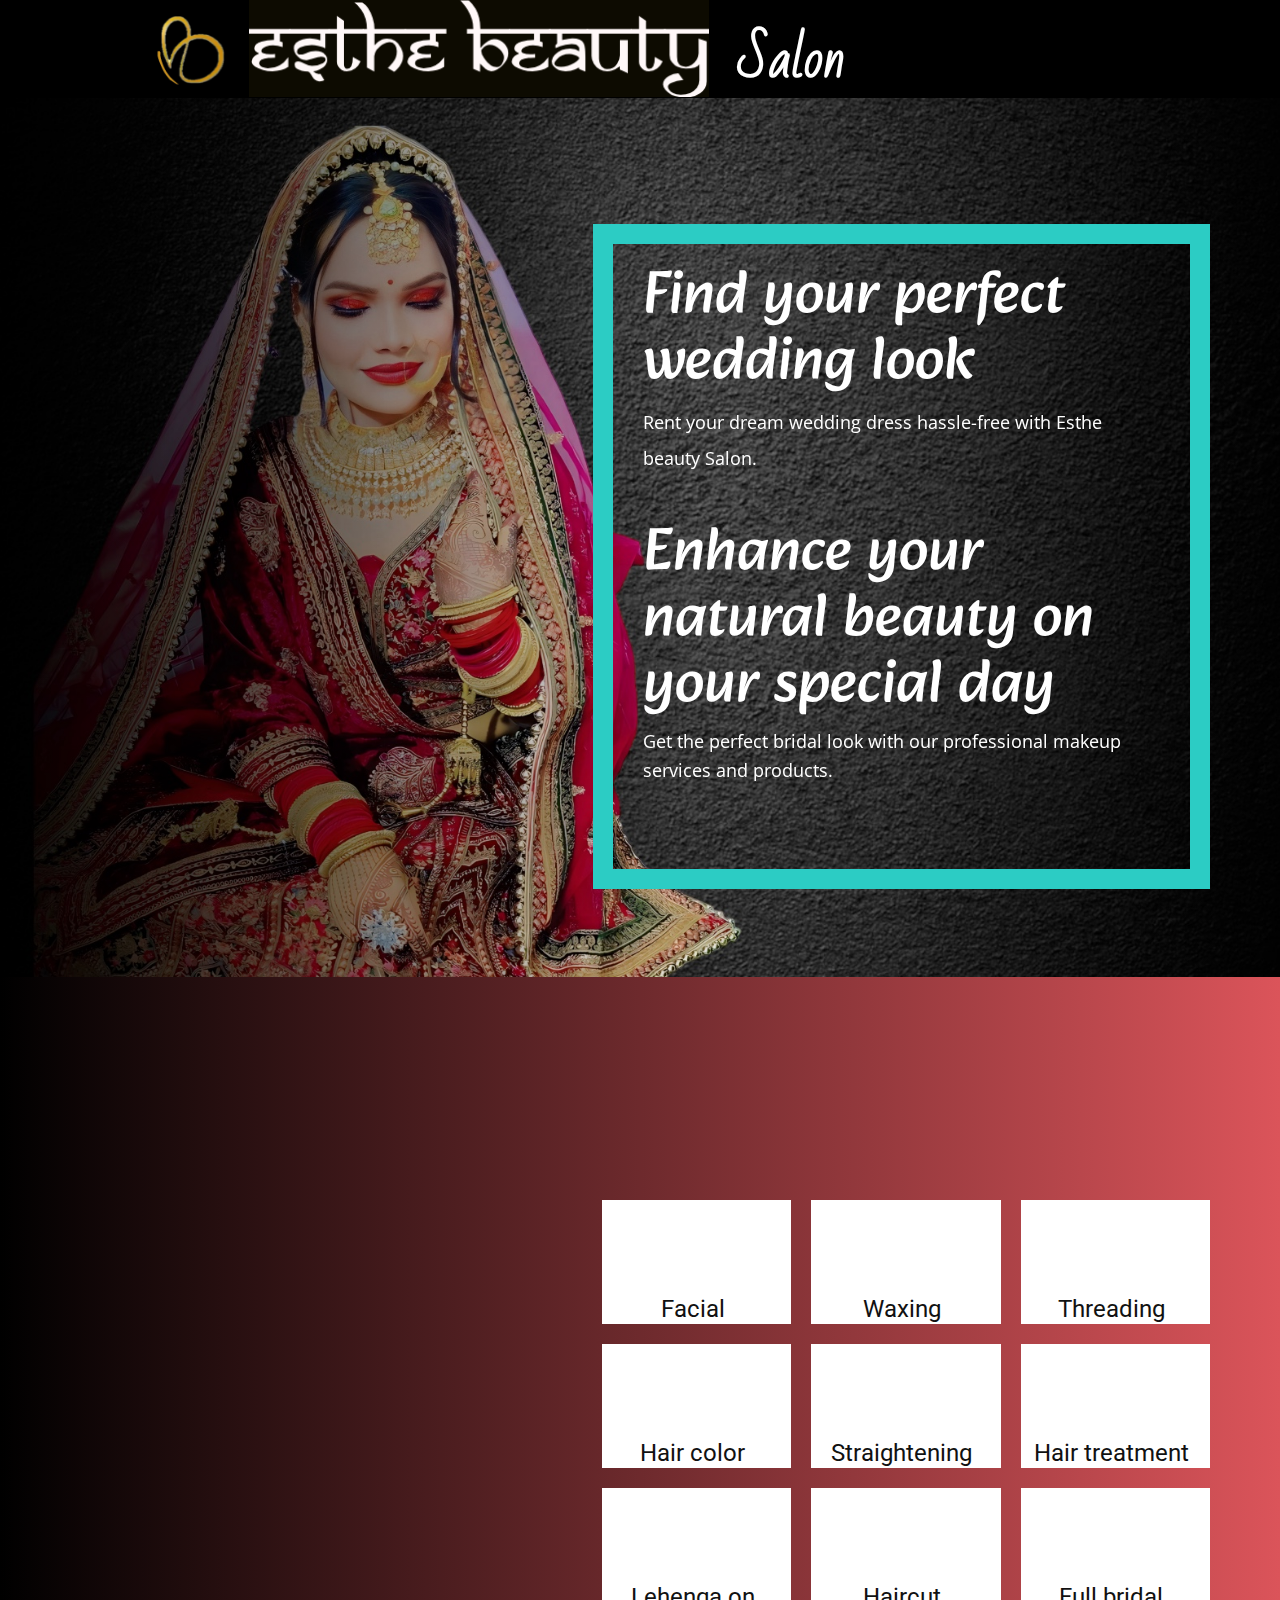
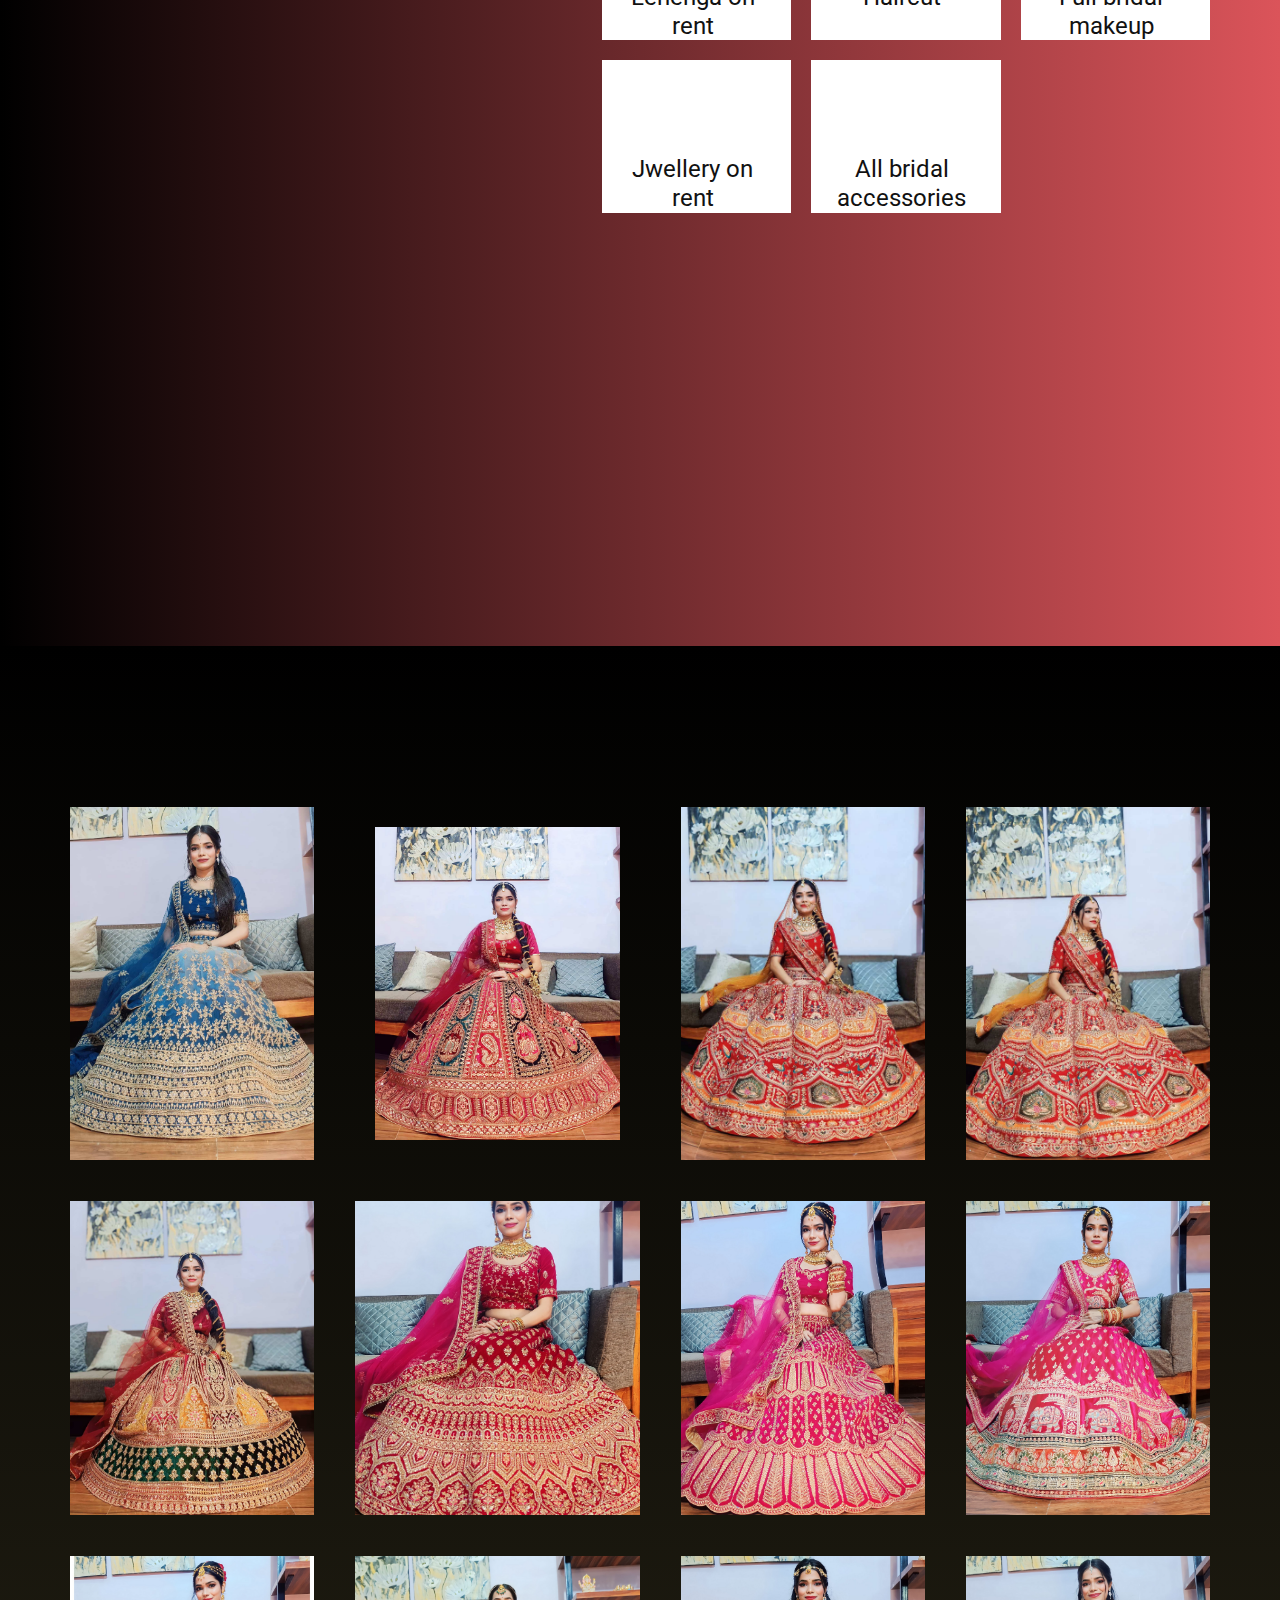
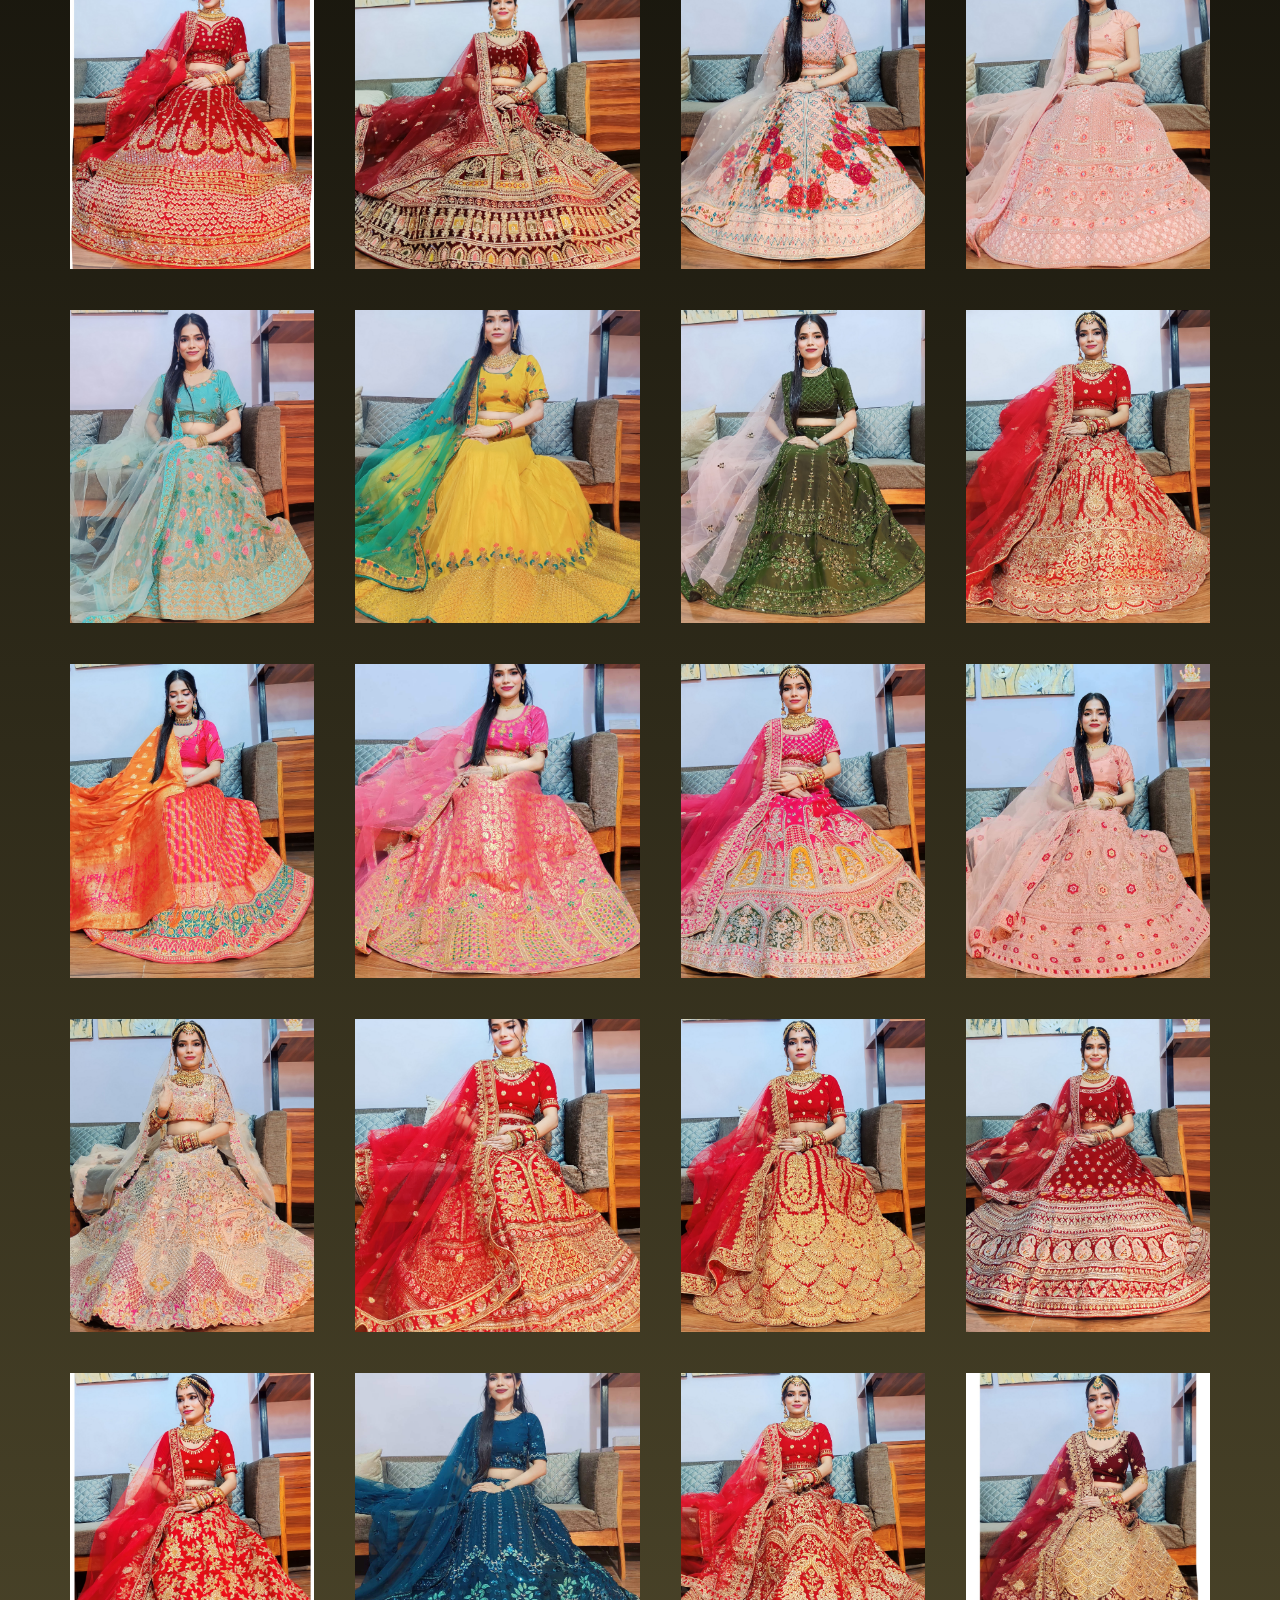
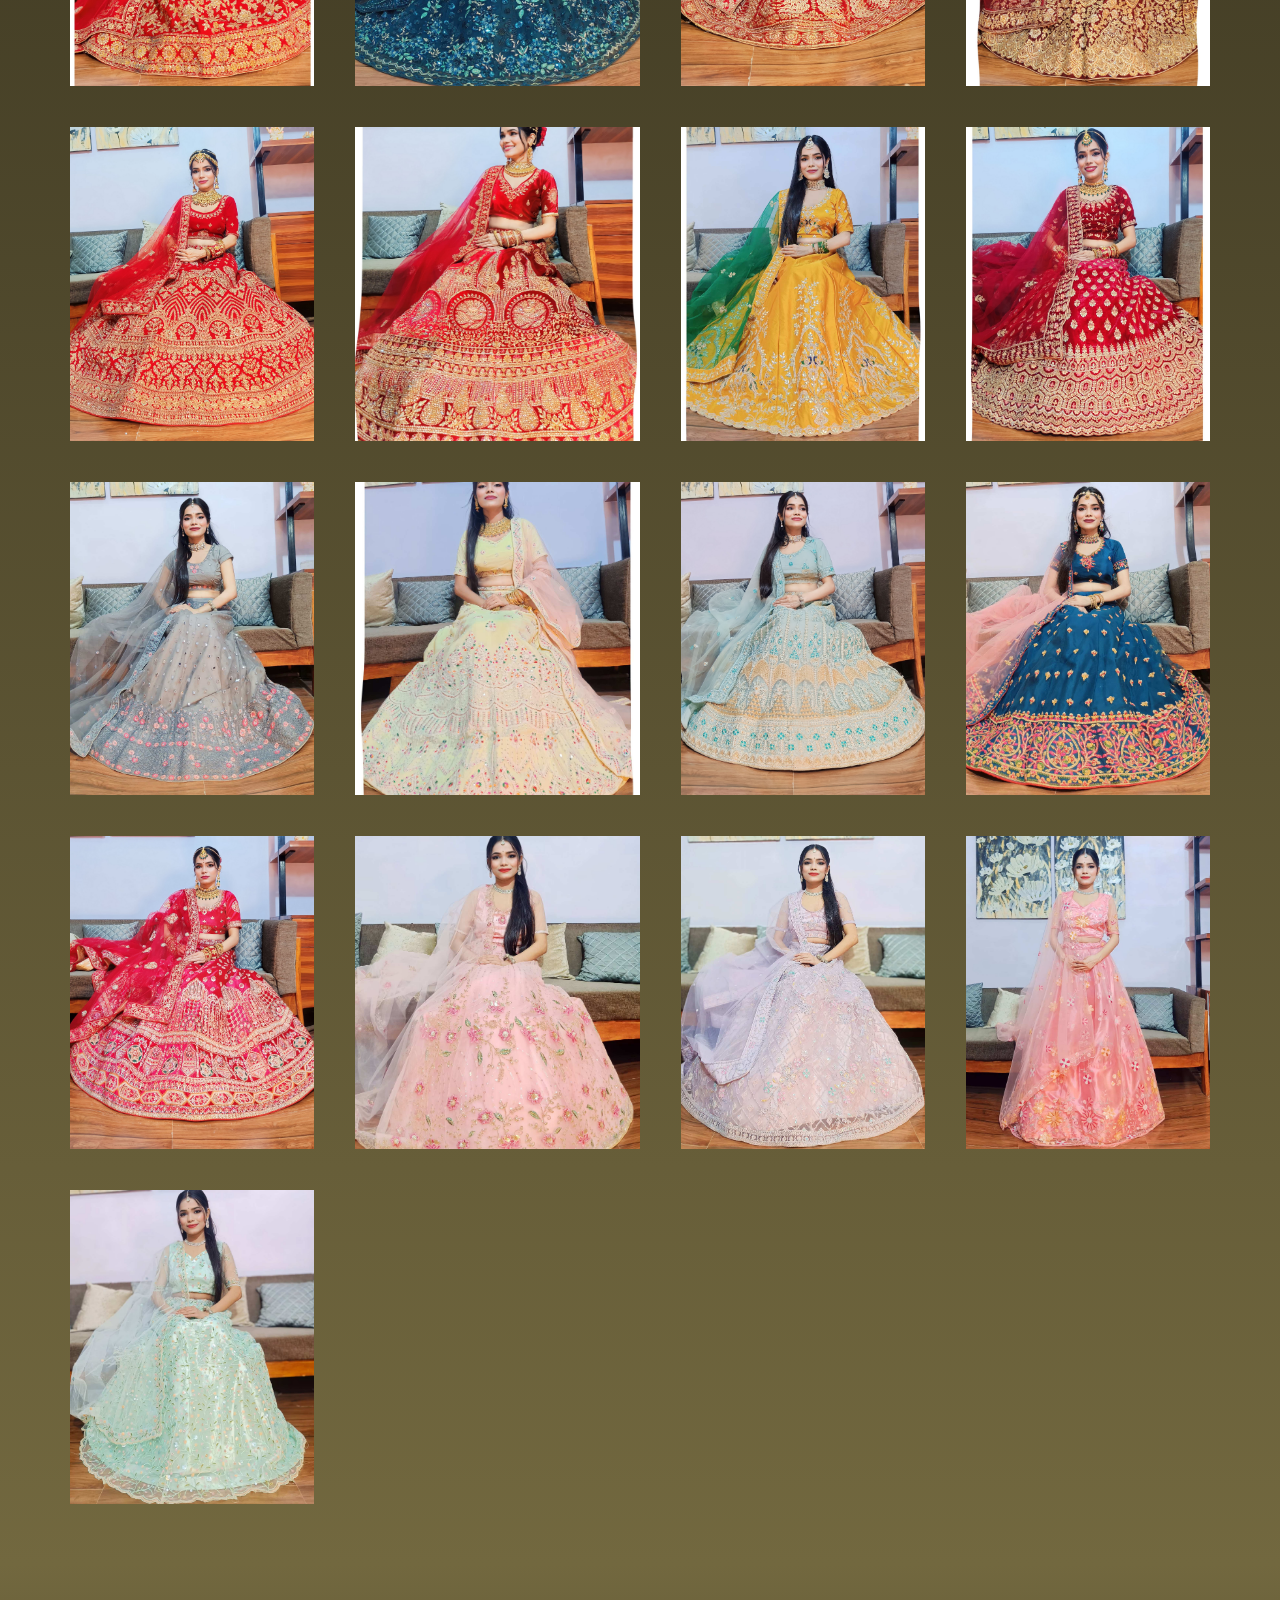
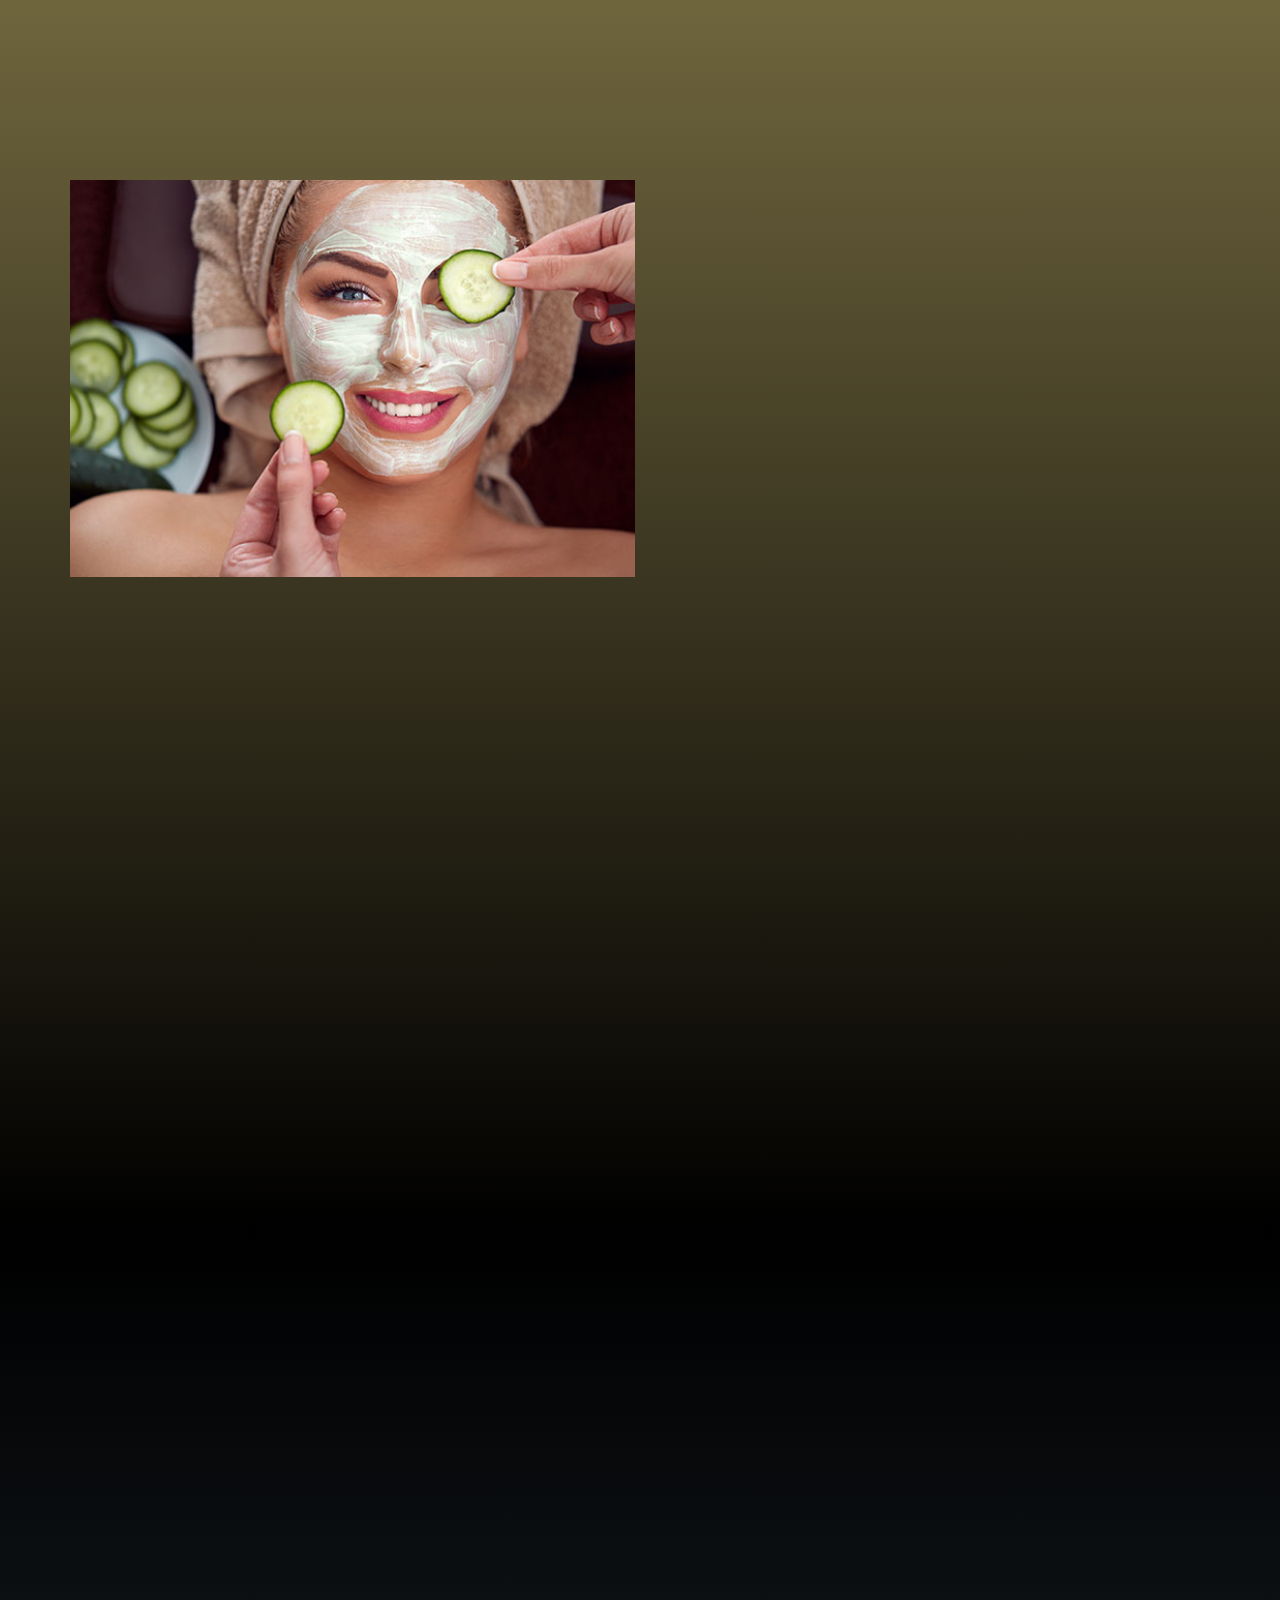
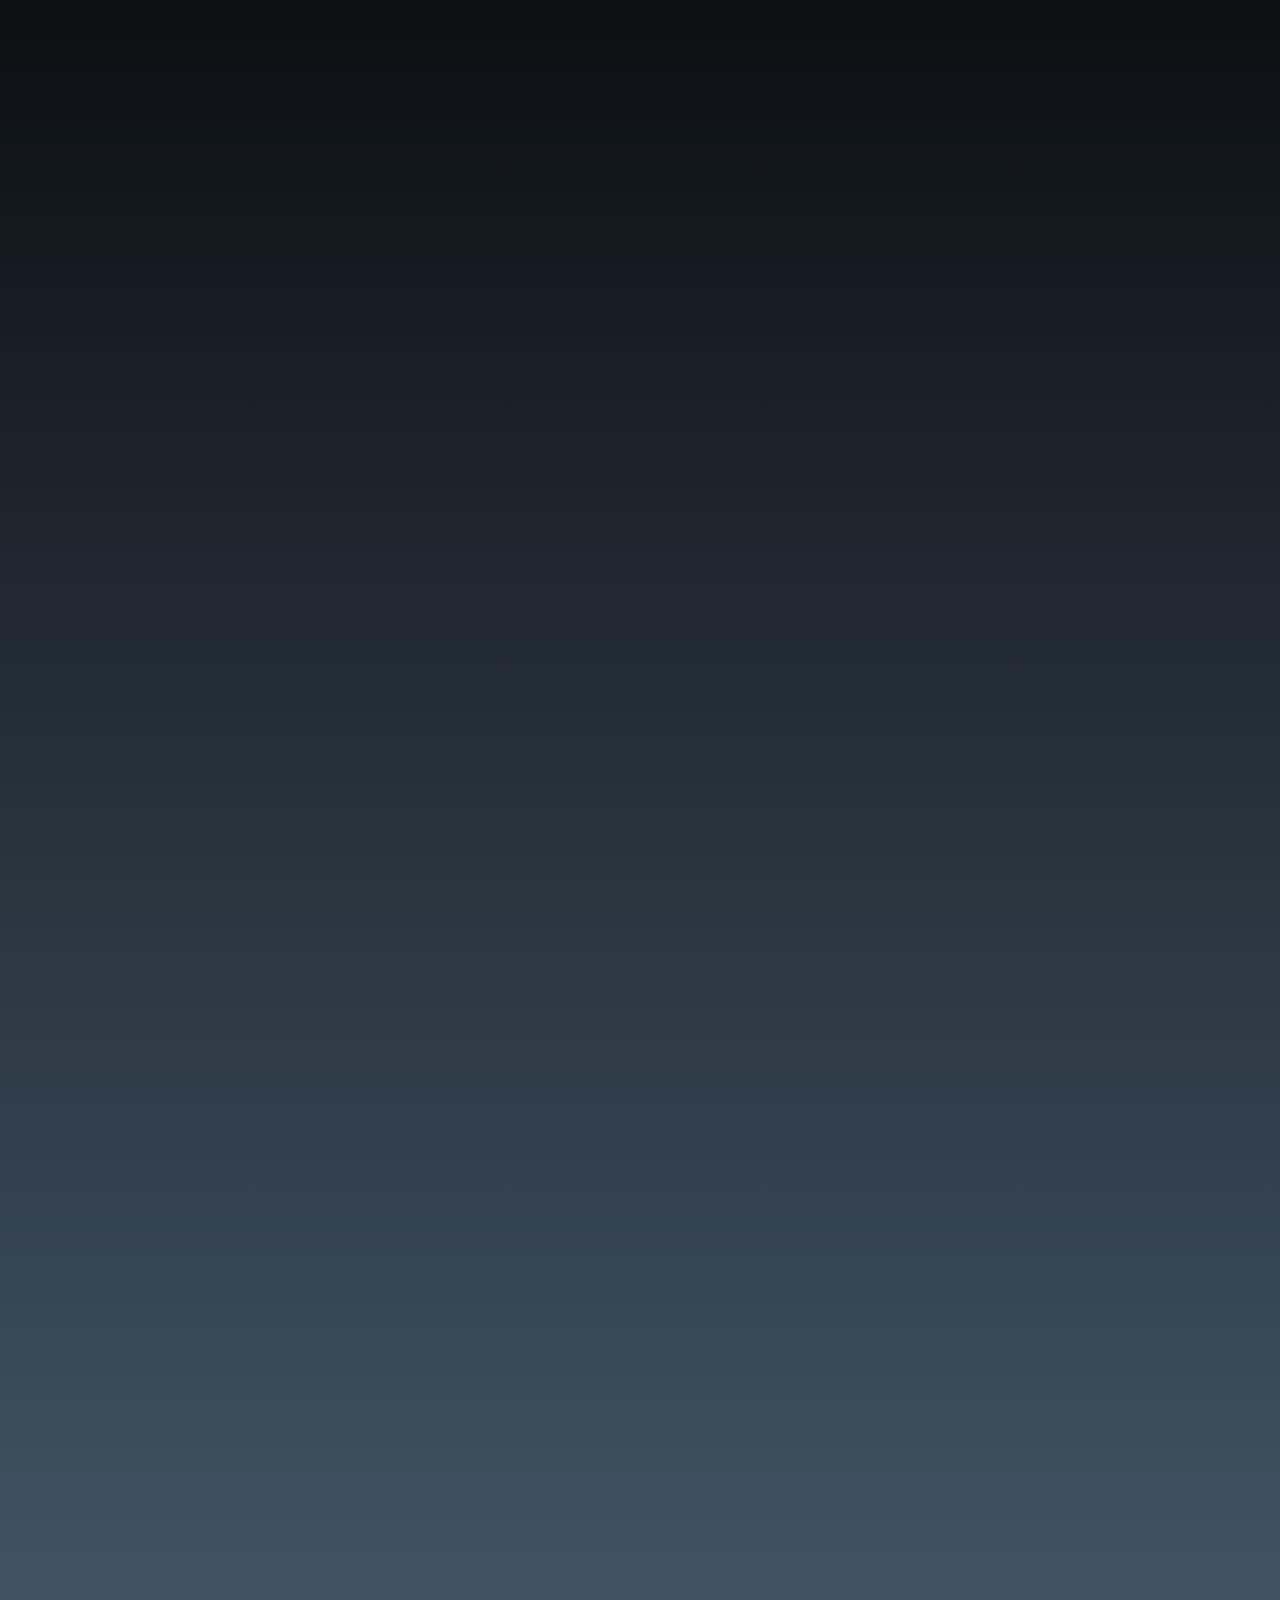
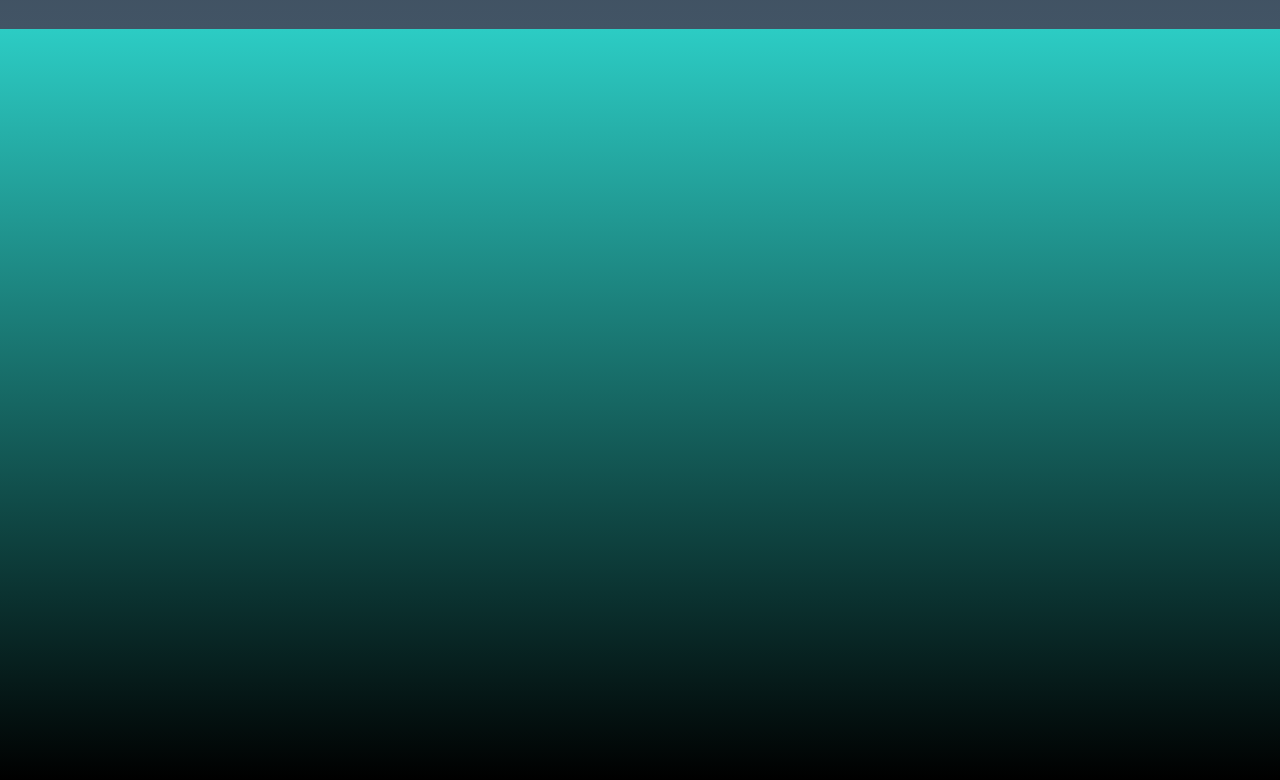
<file: Esthe.html>
<!DOCTYPE html>
<html style="font-size: 16px;" lang="en"><head>
    <meta name="viewport" content="width=device-width, initial-scale=1.0">
    <meta charset="utf-8">
    <meta name="keywords" content="​Tradition &amp;amp; Creativity, ​Barbershop Services, ​The Best Barber Experience, What We Do, Our Services, ​Lifestyle and hair, Contact Us">
    <meta name="description" content="">
    <title>Esthe</title>
    <link rel="stylesheet" href="nicepage.css" media="screen">
<link rel="stylesheet" href="Esthe.css" media="screen">
    <script class="u-script" type="text/javascript" src="jquery.js" defer=""></script>
    <script class="u-script" type="text/javascript" src="nicepage.js" defer=""></script>
    <meta name="generator" content="Nicepage 6.3.1, nicepage.com">
    <link rel="icon" href="images/rr.jpeg">
    <link id="u-theme-google-font" rel="stylesheet" href="https://fonts.googleapis.com/css?family=Roboto:100,100i,300,300i,400,400i,500,500i,700,700i,900,900i|Open+Sans:300,300i,400,400i,500,500i,600,600i,700,700i,800,800i">
    <link id="u-page-google-font" rel="stylesheet" href="https://fonts.googleapis.com/css?family=Alkatra:400,500,600,700|Bad+Script:400">
    
    
    
    
    
    
    
    
    <script type="application/ld+json">{
		"@context": "http://schema.org",
		"@type": "Organization",
		"name": "Site1",
		"logo": "images/st.jpeg"
}</script>
    <meta name="theme-color" content="#478ac9">
    <meta property="og:title" content="Esthe">
    <meta property="og:description" content="">
    <meta property="og:type" content="website">
  <meta data-intl-tel-input-cdn-path="intlTelInput/"></head>
  <body data-path-to-root="./" data-include-products="false" class="u-body u-xl-mode" data-lang="en"><header class="u-black u-clearfix u-header u-header" id="sec-6e38"><div class="u-clearfix u-sheet u-valign-middle-lg u-valign-middle-md u-valign-middle-sm u-valign-middle-xl u-sheet-1">
        <img class="custom-expanded u-image u-image-default u-image-1" src="images/text-1696578938373.png" alt="" data-image-width="465" data-image-height="98" data-animation-name="pulse" data-animation-duration="1000" data-animation-direction="">
        <a href="Esthe.html" class="u-hover-feature u-image u-image-default u-logo u-image-2" data-image-width="684" data-image-height="701" data-animation-name="customAnimationIn" data-animation-duration="1000" data-animation-direction="" data-animation-delay="0" title="Page 2">
          <img src="images/st.jpeg" class="u-logo-image u-logo-image-1">
        </a>
        <h2 class="u-align-justify u-custom-font u-text u-text-1">Salon</h2>
      </div></header> 
    <section class="u-align-right u-clearfix u-image u-shading u-section-1" id="sec-bb82" data-image-width="1920" data-image-height="1079">
      <div class="u-clearfix u-sheet u-sheet-1">
        <div class="u-align-left u-border-20 u-border-palette-4-base u-container-style u-expanded-width-xs u-group u-group-1" data-animation-name="customAnimationIn" data-animation-duration="1000">
          <div class="u-container-layout u-container-layout-1">
            <h2 class="u-custom-font u-text u-text-1" data-animation-name="customAnimationIn" data-animation-duration="1000" data-animation-delay="250">Find your perfect wedding look</h2>
            <p class="u-text u-text-2" data-animation-name="customAnimationIn" data-animation-duration="1000" data-animation-delay="250">Rent your dream wedding dress hassle-free with Esthe beauty Salon.</p>
            <h2 class="u-custom-font u-text u-text-3" data-animation-name="customAnimationIn" data-animation-duration="1000" data-animation-delay="250">Enhance your natural beauty on your special day</h2>
            <p class="u-text u-text-4">Get the perfect bridal look with our professional makeup services and products.</p>
          </div>
        </div>
      </div>
    </section>
    <section class="u-align-center u-clearfix u-gradient u-section-2" id="sec-56b3">
      <div class="u-clearfix u-sheet u-sheet-1">
        <h2 class="u-custom-font u-text u-text-white u-text-1" data-animation-name="customAnimationIn" data-animation-duration="1000">Esthe Services</h2>
        <p class="u-text u-text-default u-text-white u-text-2" data-animation-name="customAnimationIn" data-animation-duration="1000" data-animation-direction="">Be it a party, wedding, or a business event or any occasion, we can get you ready for the look of the day with appropriate makeup and attire for the occasion.&nbsp; Esthe Beauty Salon offers array of beauty services in a spacious and relaxing environment.</p>
        <img alt="" class="u-expanded-width-md u-expanded-width-sm u-expanded-width-xs u-image u-image-default u-image-1" data-image-width="736" data-image-height="919" src="images/02d6a78909ff18166c0e4174d9aa5bd4.jpg" data-animation-name="customAnimationIn" data-animation-duration="1500" data-animation-delay="500">
        <div class="u-expanded-width-md u-expanded-width-sm u-expanded-width-xs u-list u-list-1">
          <div class="u-repeater u-repeater-1">
            <div class="u-align-center u-container-style u-list-item u-repeater-item u-shape-rectangle u-white u-list-item-1">
              <div class="u-container-layout u-similar-container u-container-layout-1"><span class="u-file-icon u-icon u-icon-1" data-animation-name="customAnimationIn" data-animation-duration="1000" data-animation-delay="1000" data-animation-direction="Right"><img src="images/4614148.png" alt=""></span>
                <h4 class="u-text u-text-3">Facial</h4>
              </div>
            </div>
            <div class="u-align-center u-container-style u-list-item u-repeater-item u-shape-rectangle u-white u-list-item-2">
              <div class="u-container-layout u-similar-container u-container-layout-2"><span class="u-file-icon u-icon u-icon-2" data-animation-name="customAnimationIn" data-animation-duration="1000" data-animation-delay="1000" data-animation-direction="Right"><img src="images/775199.png" alt=""></span>
                <h4 class="u-text u-text-4">Waxing</h4>
              </div>
            </div>
            <div class="u-align-center u-container-style u-list-item u-repeater-item u-shape-rectangle u-white u-list-item-3">
              <div class="u-container-layout u-similar-container u-container-layout-3"><span class="u-file-icon u-icon u-icon-3" data-animation-name="customAnimationIn" data-animation-duration="1000" data-animation-delay="1000" data-animation-direction="Right"><img src="images/8897252.png" alt=""></span>
                <h4 class="u-text u-text-5">Threading</h4>
              </div>
            </div>
            <div class="u-align-center u-container-style u-list-item u-repeater-item u-shape-rectangle u-white u-list-item-4">
              <div class="u-container-layout u-similar-container u-container-layout-4"><span class="u-file-icon u-icon u-icon-4" data-animation-name="customAnimationIn" data-animation-duration="1000" data-animation-delay="1000" data-animation-direction="Right"><img src="images/4614154.png" alt=""></span>
                <h4 class="u-text u-text-6">Hair color</h4>
              </div>
            </div>
            <div class="u-align-center u-container-style u-list-item u-repeater-item u-shape-rectangle u-white u-list-item-5">
              <div class="u-container-layout u-similar-container u-container-layout-5"><span class="u-file-icon u-icon u-icon-5" data-animation-name="customAnimationIn" data-animation-duration="1000" data-animation-delay="1000" data-animation-direction="Right"><img src="images/6174863.png" alt=""></span>
                <h4 class="u-text u-text-7">Straightening</h4>
              </div>
            </div>
            <div class="u-align-center u-container-style u-list-item u-repeater-item u-shape-rectangle u-white u-list-item-6">
              <div class="u-container-layout u-similar-container u-container-layout-6"><span class="u-file-icon u-icon u-icon-6" data-animation-name="customAnimationIn" data-animation-duration="1000" data-animation-delay="1000" data-animation-direction="Right"><img src="images/11523678.png" alt=""></span>
                <h4 class="u-text u-text-8">Hair treatment</h4>
              </div>
            </div>
            <div class="u-align-center u-container-style u-list-item u-repeater-item u-shape-rectangle u-white u-list-item-7">
              <div class="u-container-layout u-similar-container u-container-layout-7"><span class="u-file-icon u-icon u-icon-7" data-animation-name="customAnimationIn" data-animation-duration="1000" data-animation-delay="1000" data-animation-direction="Right"><img src="images/1110042.png" alt=""></span>
                <h4 class="u-text u-text-9">Lehenga on rent</h4>
              </div>
            </div>
            <div class="u-align-center u-container-style u-list-item u-repeater-item u-shape-rectangle u-white u-list-item-8">
              <div class="u-container-layout u-similar-container u-container-layout-8"><span class="u-file-icon u-icon u-icon-8" data-animation-name="customAnimationIn" data-animation-duration="1000" data-animation-delay="1000" data-animation-direction="Right"><img src="images/5220288.png" alt=""></span>
                <h4 class="u-text u-text-10"> Haircut</h4>
              </div>
            </div>
            <div class="u-align-center u-container-style u-list-item u-repeater-item u-shape-rectangle u-white u-list-item-9">
              <div class="u-container-layout u-similar-container u-container-layout-9"><span class="u-file-icon u-icon u-icon-9" data-animation-name="customAnimationIn" data-animation-duration="1000" data-animation-delay="1000" data-animation-direction="Right"><img src="images/1184432.png" alt=""></span>
                <h4 class="u-text u-text-11">Full bridal makeup</h4>
              </div>
            </div>
            <div class="u-align-center u-container-style u-list-item u-repeater-item u-shape-rectangle u-white u-list-item-10">
              <div class="u-container-layout u-similar-container u-container-layout-10"><span class="u-file-icon u-icon u-icon-10" data-animation-name="customAnimationIn" data-animation-duration="1000" data-animation-delay="1000" data-animation-direction="Right"><img src="images/4259798.png" alt=""></span>
                <h4 class="u-text u-text-12">Jwellery on rent</h4>
              </div>
            </div>
            <div class="u-align-center u-container-style u-list-item u-repeater-item u-shape-rectangle u-white u-list-item-11">
              <div class="u-container-layout u-similar-container u-container-layout-11"><span class="u-file-icon u-icon u-icon-11" data-animation-name="customAnimationIn" data-animation-duration="1000" data-animation-delay="1000" data-animation-direction="Right"><img src="images/4200441.png" alt=""></span>
                <h4 class="u-text u-text-13">All bridal accessories</h4>
              </div>
            </div>
          </div>
        </div>
        <p class="u-text u-text-body-alt-color u-text-14" data-animation-name="customAnimationIn" data-animation-duration="1000"> We also specialize in Engagement or party Makeup, Bridal Hairstyles and Bridal Makeup. We also do Hair Care be it cut, color, highlights, rebounding, smoothing and keratin treatment.</p>
        <h2 class="u-custom-font u-text u-text-body-alt-color u-text-default u-text-15" data-animation-name="customAnimationIn" data-animation-duration="1000"> Access to a wide rang<span style="font-weight: 700;"></span>e of styles
        </h2>
        <p class="u-text u-text-body-alt-color u-text-16" data-animation-name="customAnimationIn" data-animation-duration="1000"> With Esthe, you have access to a diverse collection of wedding makeup and dress styles, ensuring you find the perfect look for your special day.</p>
      </div>
    </section>
    <section class="u-align-center u-clearfix u-container-align-center-md u-container-align-center-sm u-gradient u-valign-middle-xs u-section-3" id="carousel_a572">
      <div class="u-clearfix u-sheet u-sheet-1">
        <div class="u-align-center u-container-style u-expanded-width-xs u-group u-shape-rectangle u-group-1">
          <div class="u-container-layout">
            <h2 class="u-align-center u-custom-font u-text u-text-palette-3-light-3 u-text-1" data-animation-name="customAnimationIn" data-animation-duration="1000" data-animation-delay="250">Our Lehenga Collection</h2>
          </div>
        </div>
        <div class="u-expanded-width u-gallery u-layout-grid u-lightbox u-show-text-on-hover u-gallery-1">
          <div class="u-gallery-inner u-gallery-inner-1">
            <div class="u-dialog-link u-effect-fade u-effect-hover-zoom u-gallery-item u-shape-rectangle" data-image-width="1280" data-image-height="855" data-href="https://nicepage.com/website-design">
              <div class="u-back-slide" data-image-width="2807" data-image-height="3507">
                <img class="u-back-image u-expanded" src="images/e534f030-df92-4d65-9218-b7a55adc9413.jpeg">
              </div>
              <div class="u-over-slide u-shading u-over-slide-1"></div>
            </div>
            <div class="u-dialog-link u-effect-fade u-effect-hover-zoom u-gallery-item u-shape-rectangle u-gallery-item-2" data-image-width="3276" data-image-height="4096">
              <div class="u-back-slide">
                <img class="u-back-image u-expanded" src="images/WhatsAppImage2024-01-16at21.43.16_9989b55b.jpg">
              </div>
              <div class="u-over-slide u-shading u-over-slide-2"></div>
            </div>
            <div class="u-dialog-link u-effect-fade u-effect-hover-zoom u-gallery-item u-shape-rectangle" data-image-width="2304" data-image-height="4096">
              <div class="u-back-slide">
                <img class="u-back-image u-expanded" src="images/WhatsAppImage2024-01-15at16.23.18_6c66ae13.jpg">
              </div>
              <div class="u-over-slide u-shading u-over-slide-3"></div>
            </div>
            <div class="u-dialog-link u-effect-fade u-effect-hover-zoom u-gallery-item u-shape-rectangle" data-image-width="2304" data-image-height="4096">
              <div class="u-back-slide">
                <img class="u-back-image u-expanded" src="images/WhatsAppImage2024-01-15at16.23.18_e90f1f64.jpg">
              </div>
              <div class="u-over-slide u-shading u-over-slide-4"></div>
            </div>
            <div class="u-dialog-link u-effect-fade u-effect-hover-zoom u-gallery-item u-shape-rectangle" data-image-width="3095" data-image-height="3869">
              <div class="u-back-slide">
                <img class="u-back-image u-expanded" src="images/WhatsAppImage2024-01-16at21.36.37_ee9c7d50.jpg">
              </div>
              <div class="u-over-slide u-shading u-over-slide-5"></div>
            </div>
            <div class="u-dialog-link u-effect-fade u-effect-hover-zoom u-gallery-item u-shape-rectangle" data-image-width="1080" data-image-height="1080">
              <div class="u-back-slide" data-image-width="3327" data-image-height="4160">
                <img class="u-back-image u-expanded" src="images/0f6651c5-b1a5-4eef-8ad9-df28fff7d3aa.jpeg">
              </div>
              <div class="u-over-slide u-shading u-over-slide-6"></div>
            </div>
            <div class="u-effect-fade u-effect-hover-zoom u-gallery-item u-shape-rectangle">
              <div class="u-back-slide" data-image-width="3329" data-image-height="4160">
                <img class="u-back-image u-expanded" src="images/49ed7b91-5b42-468a-b4c9-b33e2998303b.jpeg">
              </div>
              <div class="u-over-slide u-shading u-over-slide-7"></div>
            </div>
            <div class="u-effect-fade u-effect-hover-zoom u-gallery-item u-shape-rectangle">
              <div class="u-back-slide" data-image-width="3327" data-image-height="4160">
                <img class="u-back-image u-expanded" src="images/d951bb52-1858-4c6a-8021-4f6b4400aee7.jpeg">
              </div>
              <div class="u-over-slide u-shading u-over-slide-8"></div>
            </div>
            <div class="u-effect-fade u-effect-hover-zoom u-gallery-item u-shape-rectangle">
              <div class="u-back-slide" data-image-width="3327" data-image-height="4160">
                <img class="u-back-image u-expanded" src="images/124ccb03-c5a6-4bad-86d4-cffcd64a196f.jpeg">
              </div>
              <div class="u-over-slide u-shading u-over-slide-9"></div>
            </div>
            <div class="u-effect-fade u-effect-hover-zoom u-gallery-item u-shape-rectangle">
              <div class="u-back-slide" data-image-width="2908" data-image-height="3633">
                <img class="u-back-image u-expanded" src="images/5d553009-fabc-4736-9ab8-315a83183c6e.jpeg">
              </div>
              <div class="u-over-slide u-shading u-over-slide-10"></div>
            </div>
            <div class="u-effect-fade u-effect-hover-zoom u-gallery-item u-shape-rectangle">
              <div class="u-back-slide" data-image-width="3327" data-image-height="4160">
                <img class="u-back-image u-expanded" src="images/1c6028ad-3c00-4eab-a906-9c32756abf3b.jpeg">
              </div>
              <div class="u-over-slide u-shading u-over-slide-11"></div>
            </div>
            <div class="u-effect-fade u-effect-hover-zoom u-gallery-item u-shape-rectangle">
              <div class="u-back-slide" data-image-width="3327" data-image-height="4160">
                <img class="u-back-image u-expanded" src="images/b37bbf53-0585-4d17-9aed-75881a7fb3ff.jpeg">
              </div>
              <div class="u-over-slide u-shading u-over-slide-12"></div>
            </div>
            <div class="u-dialog-link u-effect-fade u-effect-hover-zoom u-gallery-item u-shape-rectangle" data-image-width="1080" data-image-height="1080">
              <div class="u-back-slide" data-image-width="3327" data-image-height="4160">
                <img class="u-back-image u-expanded" src="images/10de6ed3-80bc-4db5-96d2-ab0ffb8d24fd.jpeg">
              </div>
              <div class="u-over-slide u-shading u-over-slide-13"></div>
            </div>
            <div class="u-dialog-link u-effect-fade u-effect-hover-zoom u-gallery-item u-shape-rectangle" data-image-width="1080" data-image-height="1080">
              <div class="u-back-slide" data-image-width="3327" data-image-height="4160">
                <img class="u-back-image u-expanded" src="images/8de9086e-70c1-40b2-a3d4-7f5072bffae6.jpeg">
              </div>
              <div class="u-over-slide u-shading u-over-slide-14"></div>
            </div>
            <div class="u-dialog-link u-effect-fade u-effect-hover-zoom u-gallery-item u-shape-rectangle" data-image-width="1080" data-image-height="1080">
              <div class="u-back-slide" data-image-width="3327" data-image-height="4160">
                <img class="u-back-image u-expanded" src="images/218d9c38-2af2-4f0a-80a9-1798326b255f.jpeg">
              </div>
              <div class="u-over-slide u-shading u-over-slide-15"></div>
            </div>
            <div class="u-dialog-link u-effect-fade u-effect-hover-zoom u-gallery-item u-shape-rectangle" data-image-width="1080" data-image-height="1080">
              <div class="u-back-slide" data-image-width="2304" data-image-height="2879">
                <img class="u-back-image u-expanded" src="images/d692cda0-e096-413a-b215-e6de1f7975b0.jpeg">
              </div>
              <div class="u-over-slide u-shading u-over-slide-16"></div>
            </div>
            <div class="u-dialog-link u-effect-fade u-effect-hover-zoom u-gallery-item u-shape-rectangle" data-image-width="1080" data-image-height="1080">
              <div class="u-back-slide" data-image-width="2705" data-image-height="3383">
                <img class="u-back-image u-expanded" src="images/7cc32505-7b7b-4fb7-b4e3-24171f0fd341.jpeg">
              </div>
              <div class="u-over-slide u-shading u-over-slide-17"></div>
            </div>
            <div class="u-dialog-link u-effect-fade u-effect-hover-zoom u-gallery-item u-shape-rectangle" data-image-width="1080" data-image-height="1080">
              <div class="u-back-slide" data-image-width="3327" data-image-height="4160">
                <img class="u-back-image u-expanded" src="images/6eb9263e-7bd5-4390-9485-b4573416bd0e.jpeg">
              </div>
              <div class="u-over-slide u-shading u-over-slide-18"></div>
            </div>
            <div class="u-dialog-link u-effect-fade u-effect-hover-zoom u-gallery-item u-shape-rectangle" data-image-width="1080" data-image-height="1080">
              <div class="u-back-slide" data-image-width="2304" data-image-height="2879">
                <img class="u-back-image u-expanded" src="images/77e9fdac-bf14-4414-9b56-caf069c5cd17.jpeg">
              </div>
              <div class="u-over-slide u-shading u-over-slide-19"></div>
            </div>
            <div class="u-dialog-link u-effect-fade u-effect-hover-zoom u-gallery-item u-shape-rectangle" data-image-width="1080" data-image-height="1080">
              <div class="u-back-slide" data-image-width="3326" data-image-height="4160">
                <img class="u-back-image u-expanded" src="images/f1a11127-a529-4b4f-aa06-da7cdd4eaade.jpeg">
              </div>
              <div class="u-over-slide u-shading u-over-slide-20"></div>
            </div>
            <div class="u-dialog-link u-effect-fade u-effect-hover-zoom u-gallery-item u-shape-rectangle" data-image-width="1080" data-image-height="1080">
              <div class="u-back-slide" data-image-width="2304" data-image-height="2878">
                <img class="u-back-image u-expanded" src="images/658c4d6c-b494-4210-92a2-1b792a123d44.jpeg">
              </div>
              <div class="u-over-slide u-shading u-over-slide-21"></div>
            </div>
            <div class="u-dialog-link u-effect-fade u-effect-hover-zoom u-gallery-item u-shape-rectangle" data-image-width="1080" data-image-height="1080">
              <div class="u-back-slide" data-image-width="2304" data-image-height="2879">
                <img class="u-back-image u-expanded" src="images/513300d4-3612-4daa-b40f-c97f661c7b31.jpeg">
              </div>
              <div class="u-over-slide u-shading u-over-slide-22"></div>
            </div>
            <div class="u-dialog-link u-effect-fade u-effect-hover-zoom u-gallery-item u-shape-rectangle" data-image-width="1080" data-image-height="1080">
              <div class="u-back-slide" data-image-width="2304" data-image-height="2879">
                <img class="u-back-image u-expanded" src="images/b818960c-1afa-4504-ac54-507f948e67e2.jpeg">
              </div>
              <div class="u-over-slide u-shading u-over-slide-23"></div>
            </div>
            <div class="u-dialog-link u-effect-fade u-effect-hover-zoom u-gallery-item u-shape-rectangle" data-image-width="1080" data-image-height="1080">
              <div class="u-back-slide" data-image-width="2304" data-image-height="2877">
                <img class="u-back-image u-expanded" src="images/874eee2d-3acb-404b-88c4-29e9d6a887fe.jpeg">
              </div>
              <div class="u-over-slide u-shading u-over-slide-24"></div>
            </div>
            <div class="u-dialog-link u-effect-fade u-effect-hover-zoom u-gallery-item u-shape-rectangle" data-image-width="1080" data-image-height="1080">
              <div class="u-back-slide" data-image-width="2304" data-image-height="2879">
                <img class="u-back-image u-expanded" src="images/a2c2420c-1c26-42a4-a4c6-e4f5adb74f2c.jpeg">
              </div>
              <div class="u-over-slide u-shading u-over-slide-25"></div>
            </div>
            <div class="u-dialog-link u-effect-fade u-effect-hover-zoom u-gallery-item u-shape-rectangle" data-image-width="1080" data-image-height="1080">
              <div class="u-back-slide" data-image-width="3327" data-image-height="4160">
                <img class="u-back-image u-expanded" src="images/a2c1aaca-867e-4753-af1b-9c42e9a846ef.jpeg">
              </div>
              <div class="u-over-slide u-shading u-over-slide-26"></div>
            </div>
            <div class="u-dialog-link u-effect-fade u-effect-hover-zoom u-gallery-item u-shape-rectangle" data-image-width="1080" data-image-height="1080">
              <div class="u-back-slide" data-image-width="2304" data-image-height="2879">
                <img class="u-back-image u-expanded" src="images/657e445b-842b-4856-b19c-fb9b07ebdc8b.jpeg">
              </div>
              <div class="u-over-slide u-shading u-over-slide-27"></div>
            </div>
            <div class="u-dialog-link u-effect-fade u-effect-hover-zoom u-gallery-item u-shape-rectangle" data-image-width="1080" data-image-height="1080">
              <div class="u-back-slide" data-image-width="2304" data-image-height="2879">
                <img class="u-back-image u-expanded" src="images/7a77d1ef-4d76-42f4-af8e-fa65eb395f1d.jpeg">
              </div>
              <div class="u-over-slide u-shading u-over-slide-28"></div>
            </div>
            <div class="u-dialog-link u-effect-fade u-effect-hover-zoom u-gallery-item u-shape-rectangle" data-image-width="1080" data-image-height="1080">
              <div class="u-back-slide" data-image-width="2304" data-image-height="2878">
                <img class="u-back-image u-expanded" src="images/407a94ae-b49e-419b-9652-b8f820ea1e39.jpeg">
              </div>
              <div class="u-over-slide u-shading u-over-slide-29"></div>
            </div>
            <div class="u-dialog-link u-effect-fade u-effect-hover-zoom u-gallery-item u-shape-rectangle" data-image-width="1080" data-image-height="1080">
              <div class="u-back-slide" data-image-width="2304" data-image-height="2879">
                <img class="u-back-image u-expanded" src="images/da0a4aa5-d42c-45da-95b8-5680aefe2941.jpeg">
              </div>
              <div class="u-over-slide u-shading u-over-slide-30"></div>
            </div>
            <div class="u-dialog-link u-effect-fade u-effect-hover-zoom u-gallery-item u-shape-rectangle" data-image-width="1080" data-image-height="1080">
              <div class="u-back-slide" data-image-width="3327" data-image-height="4160">
                <img class="u-back-image u-expanded" src="images/c1973d5b-787c-4796-b0a6-e50282a6020f.jpeg">
              </div>
              <div class="u-over-slide u-shading u-over-slide-31"></div>
            </div>
            <div class="u-dialog-link u-effect-fade u-effect-hover-zoom u-gallery-item u-shape-rectangle" data-image-width="1080" data-image-height="1080">
              <div class="u-back-slide" data-image-width="2304" data-image-height="2879">
                <img class="u-back-image u-expanded" src="images/3c8f7344-4e73-448b-82c6-3ad60c8a0777.jpeg">
              </div>
              <div class="u-over-slide u-shading u-over-slide-32"></div>
            </div>
            <div class="u-dialog-link u-effect-fade u-effect-hover-zoom u-gallery-item u-shape-rectangle" data-image-width="1080" data-image-height="1080">
              <div class="u-back-slide" data-image-width="2732" data-image-height="3416">
                <img class="u-back-image u-expanded" src="images/dd979667-92d8-4350-bfc9-23681dcac02a.jpeg">
              </div>
              <div class="u-over-slide u-shading u-over-slide-33"></div>
            </div>
            <div class="u-dialog-link u-effect-fade u-effect-hover-zoom u-gallery-item u-shape-rectangle" data-image-width="1080" data-image-height="1080">
              <div class="u-back-slide" data-image-width="3327" data-image-height="4160">
                <img class="u-back-image u-expanded" src="images/f95922c1-9200-4c5f-96ae-15e417f61cd0.jpeg">
              </div>
              <div class="u-over-slide u-shading u-over-slide-34"></div>
            </div>
            <div class="u-dialog-link u-effect-fade u-effect-hover-zoom u-gallery-item u-shape-rectangle" data-image-width="3326" data-image-height="4160">
              <div class="u-back-slide" data-image-width="2814" data-image-height="3519">
                <img class="u-back-image u-expanded" src="images/38d469c6-06c9-4a88-8e7a-fe5a43cb63ce.jpg">
              </div>
              <div class="u-over-slide u-shading u-over-slide-35"></div>
            </div>
            <div class="u-dialog-link u-effect-fade u-effect-hover-zoom u-gallery-item u-shape-rectangle" data-image-width="3326" data-image-height="4160">
              <div class="u-back-slide">
                <img class="u-back-image u-expanded" src="images/85324274-12a1-4917-ae71-6235b78dd2e1.jpg">
              </div>
              <div class="u-over-slide u-shading u-over-slide-36"></div>
            </div>
            <div class="u-dialog-link u-effect-fade u-effect-hover-zoom u-gallery-item u-shape-rectangle" data-image-width="3326" data-image-height="4160">
              <div class="u-back-slide" data-image-width="2934" data-image-height="3666">
                <img class="u-back-image u-expanded" src="images/2311c2cb-231e-42bc-a5fd-c9f2a9043a2c-Copy.jpg">
              </div>
              <div class="u-over-slide u-shading u-over-slide-37"></div>
            </div>
            <div class="u-dialog-link u-effect-fade u-effect-hover-zoom u-gallery-item u-shape-rectangle" data-image-width="3327" data-image-height="4160">
              <div class="u-back-slide">
                <img class="u-back-image u-expanded" src="images/WhatsAppImage2024-01-16at21.36.36_7ac3f035.jpg">
              </div>
              <div class="u-over-slide u-shading u-over-slide-38"></div>
            </div>
            <div class="u-dialog-link u-effect-fade u-effect-hover-zoom u-gallery-item u-shape-rectangle" data-image-width="2723" data-image-height="3404">
              <div class="u-back-slide">
                <img class="u-back-image u-expanded" src="images/WhatsAppImage2024-01-16at21.36.37_503dc928.jpg">
              </div>
              <div class="u-over-slide u-shading u-over-slide-39"></div>
            </div>
            <div class="u-dialog-link u-effect-fade u-effect-hover-zoom u-gallery-item u-shape-rectangle" data-image-width="2953" data-image-height="3692">
              <div class="u-back-slide">
                <img class="u-back-image u-expanded" src="images/WhatsAppImage2024-01-16at21.36.36_9fd076b9.jpg">
              </div>
              <div class="u-over-slide u-shading u-over-slide-40"></div>
            </div>
            <div class="u-dialog-link u-effect-fade u-effect-hover-zoom u-gallery-item u-shape-rectangle" data-image-width="3328" data-image-height="4160">
              <div class="u-back-slide">
                <img class="u-back-image u-expanded" src="images/WhatsAppImage2024-01-16at21.36.36_0b0bd45d.jpg">
              </div>
              <div class="u-over-slide u-shading u-over-slide-41"></div>
            </div>
          </div>
        </div>
      </div>
    </section>
    <section class="u-align-center u-clearfix u-gradient u-section-4" id="sec-4925">
      <div class="u-clearfix u-sheet u-sheet-1">
        <h2 class="u-align-center-xs u-custom-font u-text u-text-body-alt-color u-text-default-lg u-text-default-md u-text-default-sm u-text-default-xl u-text-1" data-animation-name="customAnimationIn" data-animation-duration="1000"> Save money on your wedding look</h2>
        <p class="u-text u-text-body-alt-color u-text-2" data-animation-name="customAnimationIn" data-animation-duration="1000"> Esthe allows you to rent your wedding makeup and dress at a fraction of the cost, saving you money for other wedding expenses.</p>
        <div class="data-layout-selected u-clearfix u-expanded-width u-gutter-10 u-layout-wrap u-layout-wrap-1">
          <div class="u-layout">
            <div class="u-layout-row">
              <div class="u-size-30">
                <div class="u-layout-col">
                  <div class="u-align-left u-container-style u-image u-layout-cell u-left-cell u-size-30 u-image-1" src="" data-image-width="700" data-image-height="384">
                    <div class="u-container-layout u-container-layout-1" src=""></div>
                  </div>
                  <div class="u-align-left u-container-style u-image u-layout-cell u-left-cell u-size-30 u-image-2" src="" data-image-width="600" data-image-height="600" data-animation-name="customAnimationIn" data-animation-duration="1500" data-animation-delay="500">
                    <div class="u-container-layout u-container-layout-2" src=""></div>
                  </div>
                </div>
              </div>
              <div class="u-size-30">
                <div class="u-layout-row">
                  <div class="u-align-left u-container-style u-layout-cell u-right-cell u-size-60 u-layout-cell-3" src="">
                    <div class="u-container-layout u-container-layout-3" src="">
                      <img class="u-expanded-width u-image u-image-3" data-image-width="612" data-image-height="408" src="images/istockphoto-500135894-612x612.jpg" data-animation-name="customAnimationIn" data-animation-duration="1750" data-animation-delay="250">
                      <div class="u-align-center u-container-style u-group u-opacity u-opacity-90 u-palette-3-base u-group-1" data-animation-name="customAnimationIn" data-animation-duration="1500" data-animation-delay="500">
                        <div class="u-container-layout u-container-layout-4">
                          <h2 class="u-custom-font u-text u-text-default u-text-3">High-quality products</h2>
                          <p class="u-text u-text-4"> We use only high-quality makeup products that are long-lasting and enhance your natural beauty.</p>
                        </div>
                      </div>
                    </div>
                  </div>
                </div>
              </div>
            </div>
          </div>
        </div>
        <h2 class="u-custom-font u-text u-text-body-alt-color u-text-5" data-animation-name="customAnimationIn" data-animation-duration="1000"> Convenient and stress-free process</h2>
        <p class="u-text u-text-body-alt-color u-text-6" data-animation-name="customAnimationIn" data-animation-duration="1000"> Renting your wedding dress through Esthe is a convenient and stress-free process. We handle all the logistics, so you can focus on enjoying your wedding day.</p>
      </div>
    </section>
    <section class="u-align-center u-clearfix u-gradient u-section-5" id="sec-2f55">
      <div class="u-clearfix u-sheet u-sheet-1">
        <h2 class="u-align-center u-custom-font u-text u-text-white u-text-1" data-animation-name="customAnimationIn" data-animation-duration="1500" data-animation-delay="0">Gallery</h2>
        <div class="u-expanded-width u-list u-list-1">
          <div class="u-repeater u-repeater-1">
            <div class="u-align-left u-container-style u-image u-list-item u-repeater-item u-image-1" src="" data-animation-name="customAnimationIn" data-animation-duration="1500" data-animation-delay="250" data-image-width="2304" data-image-height="4096">
              <div class="u-container-layout u-similar-container u-valign-bottom u-container-layout-1">
                <div class="custom-expanded u-black u-container-style u-group u-opacity u-opacity-35 u-group-1">
                  <div class="u-container-layout u-valign-middle u-container-layout-2">
                    <p class="u-align-center u-custom-font u-text u-text-default u-text-palette-3-base u-text-2">Sonali</p>
                  </div>
                </div>
              </div>
            </div>
            <div class="u-align-left u-container-style u-image u-list-item u-repeater-item u-image-2" src="" data-animation-name="customAnimationIn" data-animation-duration="1500" data-animation-delay="250" data-image-width="1811" data-image-height="2264">
              <div class="u-container-layout u-similar-container u-valign-bottom u-container-layout-3">
                <div class="custom-expanded u-black u-container-style u-group u-opacity u-opacity-35 u-group-2">
                  <div class="u-container-layout u-valign-middle u-container-layout-4">
                    <p class="u-align-center u-custom-font u-text u-text-default u-text-palette-3-base u-text-3">Sapna</p>
                  </div>
                </div>
              </div>
            </div>
            <div class="u-align-left u-container-style u-image u-list-item u-repeater-item u-image-3" src="" data-animation-name="customAnimationIn" data-animation-duration="1500" data-animation-delay="250" data-image-width="3083" data-image-height="3855">
              <div class="u-container-layout u-similar-container u-valign-bottom u-container-layout-5">
                <div class="custom-expanded u-black u-container-style u-group u-opacity u-opacity-35 u-group-3">
                  <div class="u-container-layout u-valign-middle u-container-layout-6">
                    <p class="u-align-center u-custom-font u-text u-text-default u-text-palette-3-base u-text-4">Laxmi</p>
                  </div>
                </div>
              </div>
            </div>
            <div class="u-align-left u-container-style u-image u-list-item u-repeater-item u-image-4" src="" data-animation-name="customAnimationIn" data-animation-duration="1500" data-animation-delay="250" data-image-width="3276" data-image-height="4096">
              <div class="u-container-layout u-similar-container u-valign-bottom u-container-layout-7">
                <div class="custom-expanded u-black u-container-style u-group u-opacity u-opacity-35 u-group-4">
                  <div class="u-container-layout u-valign-middle u-container-layout-8">
                    <p class="u-align-center u-custom-font u-text u-text-default u-text-palette-3-base u-text-5">Sonali</p>
                  </div>
                </div>
              </div>
            </div>
            <div class="u-align-left u-container-style u-image u-list-item u-repeater-item u-image-5" src="" data-animation-name="customAnimationIn" data-animation-duration="1500" data-animation-delay="250" data-image-width="3276" data-image-height="4096">
              <div class="u-container-layout u-similar-container u-valign-bottom u-container-layout-9">
                <div class="custom-expanded u-black u-container-style u-group u-opacity u-opacity-35 u-group-5">
                  <div class="u-container-layout u-valign-middle u-container-layout-10">
                    <p class="u-align-center u-custom-font u-text u-text-default u-text-palette-3-base u-text-6">Reshma</p>
                  </div>
                </div>
              </div>
            </div>
            <div class="u-align-left u-container-style u-image u-list-item u-repeater-item u-image-6" src="" data-animation-name="customAnimationIn" data-animation-duration="1500" data-animation-delay="250" data-image-width="3276" data-image-height="4096">
              <div class="u-container-layout u-similar-container u-valign-bottom u-container-layout-11">
                <div class="custom-expanded u-black u-container-style u-group u-opacity u-opacity-35 u-group-6">
                  <div class="u-container-layout u-valign-middle u-container-layout-12">
                    <p class="u-align-center u-custom-font u-text u-text-default u-text-palette-3-base u-text-7">Chandni</p>
                  </div>
                </div>
              </div>
            </div>
            <div class="u-align-left u-container-style u-image u-list-item u-repeater-item u-image-7" src="" data-animation-name="customAnimationIn" data-animation-duration="1500" data-animation-delay="250" data-image-width="3276" data-image-height="4096">
              <div class="u-container-layout u-similar-container u-valign-bottom u-container-layout-13">
                <div class="custom-expanded u-black u-container-style u-group u-opacity u-opacity-35 u-group-7">
                  <div class="u-container-layout u-valign-middle u-container-layout-14">
                    <p class="u-align-center u-custom-font u-text u-text-default u-text-palette-3-base u-text-8">Sita</p>
                  </div>
                </div>
              </div>
            </div>
            <div class="u-align-left u-container-style u-image u-list-item u-repeater-item u-image-8" src="" data-animation-name="customAnimationIn" data-animation-duration="1500" data-animation-delay="250" data-image-width="3276" data-image-height="4096">
              <div class="u-container-layout u-similar-container u-valign-bottom u-container-layout-15">
                <div class="custom-expanded u-black u-container-style u-group u-opacity u-opacity-35 u-group-8">
                  <div class="u-container-layout u-valign-middle u-container-layout-16">
                    <p class="u-align-center u-custom-font u-text u-text-default u-text-palette-3-base u-text-9">Devanshi</p>
                  </div>
                </div>
              </div>
            </div>
            <div class="u-align-left u-container-style u-image u-list-item u-repeater-item u-image-9" src="" data-animation-name="customAnimationIn" data-animation-duration="1500" data-animation-delay="250" data-image-width="3276" data-image-height="4096">
              <div class="u-container-layout u-similar-container u-valign-bottom u-container-layout-17">
                <div class="custom-expanded u-black u-container-style u-group u-opacity u-opacity-35 u-group-9">
                  <div class="u-container-layout u-valign-middle u-container-layout-18">
                    <p class="u-align-center u-custom-font u-text u-text-default u-text-palette-3-base u-text-10">Anushree</p>
                  </div>
                </div>
              </div>
            </div>
            <div class="u-align-left u-container-style u-image u-list-item u-repeater-item u-image-10" src="" data-animation-name="customAnimationIn" data-animation-duration="1500" data-animation-delay="250" data-image-width="3200" data-image-height="4002">
              <div class="u-container-layout u-similar-container u-valign-bottom u-container-layout-19">
                <div class="custom-expanded u-black u-container-style u-group u-opacity u-opacity-35 u-group-10">
                  <div class="u-container-layout u-valign-middle u-container-layout-20">
                    <p class="u-align-center u-custom-font u-text u-text-default u-text-palette-3-base u-text-11">Mansi</p>
                  </div>
                </div>
              </div>
            </div>
            <div class="u-align-left u-container-style u-image u-list-item u-repeater-item u-image-11" src="" data-animation-name="customAnimationIn" data-animation-duration="1500" data-animation-delay="250" data-image-width="3276" data-image-height="4096">
              <div class="u-container-layout u-similar-container u-valign-bottom u-container-layout-21">
                <div class="custom-expanded u-black u-container-style u-group u-opacity u-opacity-35 u-group-11">
                  <div class="u-container-layout u-valign-middle u-container-layout-22">
                    <p class="u-align-center u-custom-font u-text u-text-default u-text-palette-3-base u-text-12">Laxmi</p>
                  </div>
                </div>
              </div>
            </div>
            <div class="u-align-left u-container-style u-image u-list-item u-repeater-item u-image-12" src="" data-animation-name="customAnimationIn" data-animation-duration="1500" data-animation-delay="250" data-image-width="3250" data-image-height="4064">
              <div class="u-container-layout u-similar-container u-valign-bottom u-container-layout-23">
                <div class="custom-expanded u-black u-container-style u-group u-opacity u-opacity-35 u-group-12">
                  <div class="u-container-layout u-valign-middle u-container-layout-24">
                    <p class="u-align-center u-custom-font u-text u-text-default u-text-palette-3-base u-text-13">Manshi</p>
                  </div>
                </div>
              </div>
            </div>
            <div class="u-align-left u-container-style u-image u-list-item u-repeater-item u-image-13" src="" data-animation-name="customAnimationIn" data-animation-duration="1500" data-animation-delay="250" data-image-width="2343" data-image-height="2930">
              <div class="u-container-layout u-similar-container u-valign-bottom u-container-layout-25">
                <div class="custom-expanded u-black u-container-style u-group u-opacity u-opacity-35 u-group-13">
                  <div class="u-container-layout u-valign-middle u-container-layout-26">
                    <p class="u-align-center u-custom-font u-text u-text-default u-text-palette-3-base u-text-14">Vandana</p>
                  </div>
                </div>
              </div>
            </div>
            <div class="u-align-left u-container-style u-image u-list-item u-repeater-item u-image-14" src="" data-animation-name="customAnimationIn" data-animation-duration="1500" data-animation-delay="250" data-image-width="2717" data-image-height="3399">
              <div class="u-container-layout u-similar-container u-valign-bottom u-container-layout-27">
                <div class="custom-expanded u-black u-container-style u-group u-opacity u-opacity-35 u-group-14">
                  <div class="u-container-layout u-valign-middle u-container-layout-28">
                    <p class="u-align-center u-custom-font u-text u-text-default u-text-palette-3-base u-text-15">Archna</p>
                  </div>
                </div>
              </div>
            </div>
            <div class="u-align-left u-container-style u-image u-list-item u-repeater-item u-image-15" src="" data-animation-name="customAnimationIn" data-animation-duration="1500" data-animation-delay="250" data-image-width="2308" data-image-height="2886">
              <div class="u-container-layout u-similar-container u-valign-bottom u-container-layout-29">
                <div class="custom-expanded u-black u-container-style u-group u-opacity u-opacity-35 u-group-15">
                  <div class="u-container-layout u-valign-middle u-container-layout-30">
                    <p class="u-align-center u-custom-font u-text u-text-default u-text-palette-3-base u-text-16">Shikha</p>
                  </div>
                </div>
              </div>
            </div>
            <div class="u-align-left u-container-style u-image u-list-item u-repeater-item u-image-16" src="" data-animation-name="customAnimationIn" data-animation-duration="1500" data-animation-delay="250" data-image-width="1080" data-image-height="1351">
              <div class="u-container-layout u-similar-container u-valign-bottom u-container-layout-31">
                <div class="custom-expanded u-black u-container-style u-group u-opacity u-opacity-35 u-group-16">
                  <div class="u-container-layout u-valign-middle u-container-layout-32">
                    <p class="u-align-center u-custom-font u-text u-text-default u-text-palette-3-base u-text-17">Shivani</p>
                  </div>
                </div>
              </div>
            </div>
          </div>
        </div>
      </div>
    </section>
    <section class="u-align-center u-clearfix u-gradient u-section-6" id="carousel_8017">
      <div class="u-clearfix u-sheet u-sheet-1">
        <div class="custom-expanded u-align-center-xs u-container-style u-expanded-width-sm u-gradient u-group u-group-1" data-animation-name="customAnimationIn" data-animation-duration="1500" data-animation-delay="0">
          <div class="u-container-layout u-container-layout-1">
            <h2 class="u-align-center-lg u-align-center-md u-align-center-sm u-align-center-xl u-custom-font u-text u-text-default u-text-palette-3-dark-1 u-text-1" data-animation-name="customAnimationIn" data-animation-duration="1500" data-animation-delay="750">Contact Us</h2>
            <h3 class="u-align-center-lg u-align-center-md u-align-center-sm u-align-center-xl u-custom-font u-text u-text-default u-text-white u-text-2" data-animation-name="customAnimationIn" data-animation-duration="1000"><span class="u-file-icon u-icon u-text-white"><img src="images/4488936-673bc62f.png" alt=""></span>&nbsp;+91 6264648045
            </h3>
            <h3 class="u-align-center-lg u-align-center-md u-align-center-sm u-align-center-xl u-custom-font u-text u-text-default-lg u-text-default-md u-text-default-sm u-text-default-xl u-text-white u-text-3" data-animation-name="customAnimationIn" data-animation-duration="1000"><span class="u-file-icon u-icon"><img src="images/684908.png" alt=""></span>&nbsp;Dheemarkehda road, Umariya pan
            </h3>
            <h3 class="u-align-center-lg u-align-center-md u-align-center-sm u-align-center-xl u-custom-font u-text u-text-default u-text-white u-text-4" data-animation-name="customAnimationIn" data-animation-duration="1000"><span class="u-file-icon u-icon"><img src="images/2486836.png" alt=""></span>&nbsp;Esthebeautysalon​@gmail.com
            </h3>
            <h3 class="u-align-center-lg u-align-center-md u-align-center-sm u-align-center-xl u-custom-font u-text u-text-body-alt-color u-text-default u-text-5" data-animation-name="customAnimationIn" data-animation-duration="1000"><span class="u-file-icon u-icon"><img src="images/1409946.png" alt=""></span>&nbsp;esthe_beautysa​lo​n
            </h3>
          </div>
        </div>
      </div>
    </section>
    
    
    
    
  
</body></html>
</file>
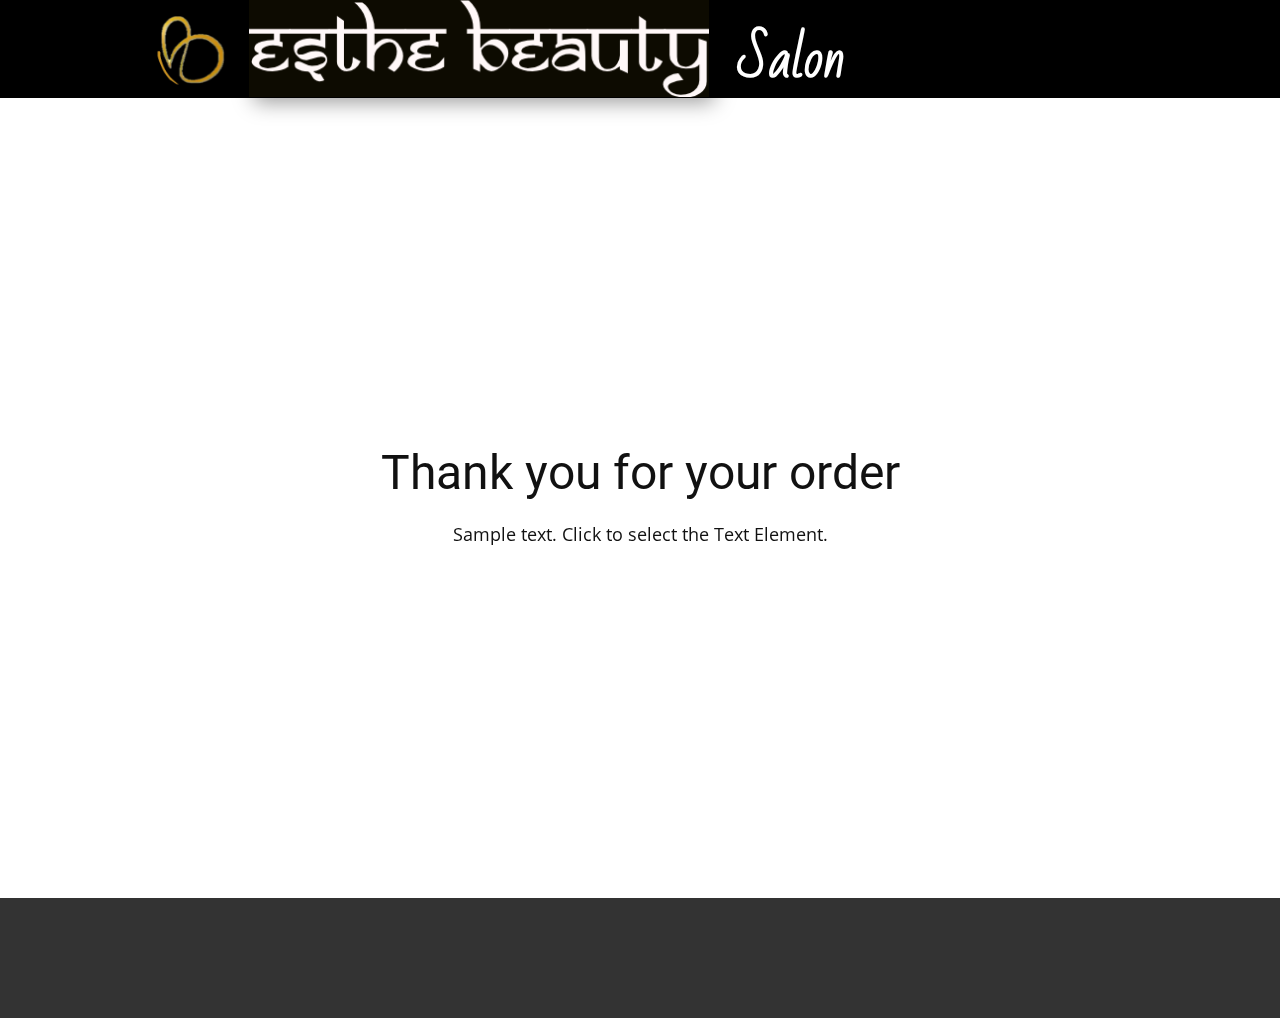
<file: thank-you-page.html>
<!DOCTYPE html>
<html style="font-size: 16px;" lang="en"><head>
    <meta name="viewport" content="width=device-width, initial-scale=1.0">
    <meta charset="utf-8">
    <meta name="keywords" content="Thank you for your order">
    <meta name="description" content="">
    <title>Thank You Page Template</title>
    <link rel="stylesheet" href="nicepage.css" media="screen">
<link rel="stylesheet" href="Thank-You-Page-Template.css" media="screen">
    <script class="u-script" type="text/javascript" src="jquery.js" defer=""></script>
    <script class="u-script" type="text/javascript" src="nicepage.js" defer=""></script>
    <meta name="generator" content="Nicepage 5.19.3, nicepage.com">
    <link rel="icon" href="images/rr.jpeg">
    <link id="u-theme-google-font" rel="stylesheet" href="https://fonts.googleapis.com/css?family=Roboto:100,100i,300,300i,400,400i,500,500i,700,700i,900,900i|Open+Sans:300,300i,400,400i,500,500i,600,600i,700,700i,800,800i">
    <link id="u-page-google-font" rel="stylesheet" href="https://fonts.googleapis.com/css?family=Bad+Script:400">
    
    
    
    <script type="application/ld+json">{
		"@context": "http://schema.org",
		"@type": "Organization",
		"name": "Site1",
		"logo": "images/st.jpeg"
}</script>
    <meta name="theme-color" content="#478ac9">
    <meta property="og:title" content="Thank You Page Template">
    <meta property="og:description" content="">
    <meta property="og:type" content="website">
  <meta data-intl-tel-input-cdn-path="intlTelInput/"></head>
  <body data-path-to-root="./" class="u-body u-xl-mode" data-lang="en"><header class="u-black u-clearfix u-header u-header" id="sec-6e38"><div class="u-clearfix u-sheet u-valign-middle-lg u-valign-middle-md u-valign-middle-sm u-valign-middle-xl u-sheet-1">
        <img class="custom-expanded u-image u-image-default u-image-1" src="images/text-1696578938373.png" alt="" data-image-width="465" data-image-height="98" data-animation-name="pulse" data-animation-duration="1000" data-animation-direction="">
        <a href="Esthe.html" class="u-hover-feature u-image u-image-default u-logo u-image-2" data-image-width="684" data-image-height="701" data-animation-name="customAnimationIn" data-animation-duration="1000" data-animation-direction="" data-animation-delay="0" title="Page 2">
          <img src="images/st.jpeg" class="u-logo-image u-logo-image-1">
        </a>
        <h2 class="u-align-justify u-custom-font u-text u-text-1">Salon</h2>
      </div></header>
    <section class="u-align-center u-clearfix u-container-align-center u-section-1" id="sec-a15b">
      <div class="u-clearfix u-sheet u-valign-middle u-sheet-1">
        <h2 class="u-align-center u-text u-text-default u-text-1"> Thank you for your order</h2>
        <p class="u-align-center u-text u-text-default u-text-2">Sample text. Click to select the Text Element.</p>
      </div>
    </section>
    
    
    
    <footer class="u-align-center u-clearfix u-footer u-grey-80 u-footer" id="sec-b0c3"><div class="u-clearfix u-sheet u-sheet-1"></div></footer>
  
</body></html>
</file>
